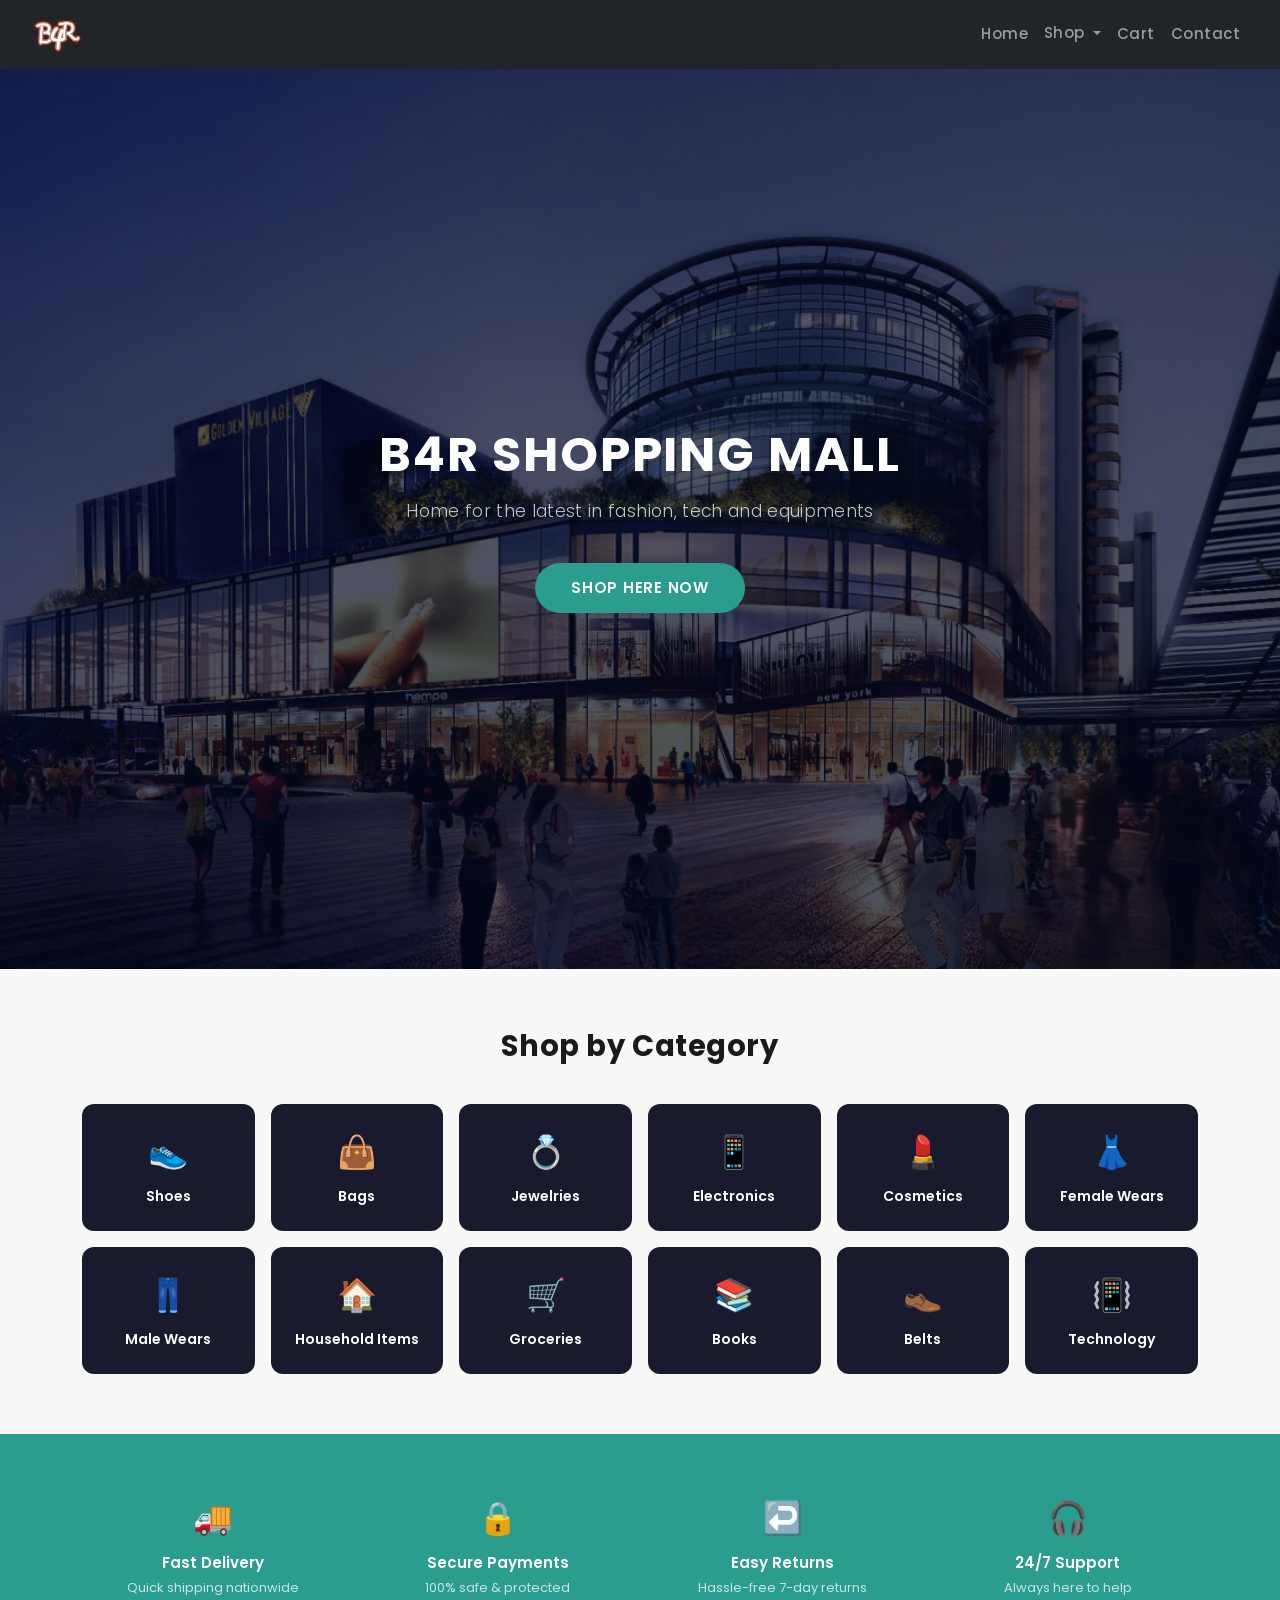
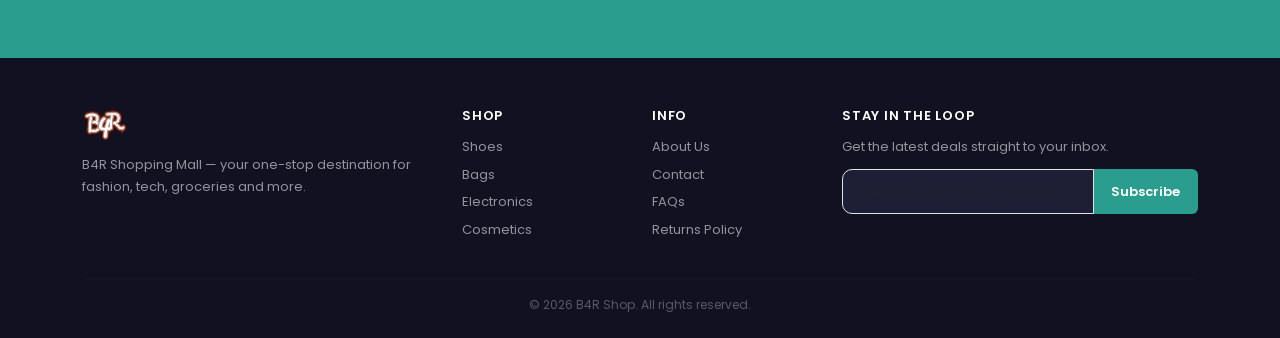
<file: index.html>
<!doctype html>
<html lang="en">
  <head>
    <meta charset="UTF-8" />
    <meta name="viewport" content="width=device-width, initial-scale=1.0" />

    <!-- Google Fonts: preconnect first, then import -->
    <link rel="preconnect" href="https://fonts.googleapis.com" />
    <link rel="preconnect" href="https://fonts.gstatic.com" crossorigin />
    <link
      href="https://fonts.googleapis.com/css2?family=Poppins:ital,wght@0,100;0,200;0,300;0,400;0,500;0,600;0,700;0,800;0,900;1,100;1,200;1,300;1,400;1,500;1,600;1,700;1,800;1,900&display=swap"
      rel="stylesheet"
    />

    <!-- Bootstrap CSS (once only) -->
    <link
      href="https://cdn.jsdelivr.net/npm/bootstrap@5.3.5/dist/css/bootstrap.min.css"
      rel="stylesheet"
      integrity="sha384-SgOJa3DmI69IUzQ2PVdRZhwQ+dy64/BUtbMJw1MZ8t5HZApcHrRKUc4W0kG879m7"
      crossorigin="anonymous"
    />
    <link rel="icon" type="image/png" href="Images/B4R Final.png" />

    <link rel="stylesheet" href="src/styles.css" />

    <title>B4R Shop — Home for Fashion, Tech & More</title>
  </head>
  <body>
    <nav class="navbar navbar-expand-lg navbar-dark bg-dark">
      <div class="container-fluid">
        <!-- Fixed typo: was href="inex.html" -->
        <a class="navbar-brand" href="index.html">
          <img src="Images/B4R Final.png" alt="B4R Shop Logo" width="50" />
        </a>

        <button
          class="navbar-toggler"
          type="button"
          data-bs-toggle="collapse"
          data-bs-target="#navbarNav"
          aria-controls="navbarNav"
          aria-expanded="false"
          aria-label="Toggle navigation"
        >
          <span class="navbar-toggler-icon"></span>
        </button>

        <div class="collapse navbar-collapse" id="navbarNav">
          <ul class="navbar-nav ms-auto">
            <li class="nav-item">
              <a class="nav-link" href="index.html">Home</a>
            </li>

            <li class="nav-item dropdown shoppp">
              <a
                class="nav-link dropdown-toggle shop-dropdown"
                href="#"
                id="navbarDropdown"
                role="button"
                data-bs-toggle="dropdown"
                aria-expanded="false"
              >
                Shop
              </a>
              <ul class="dropdown-menu" aria-labelledby="navbarDropdown">
                <li><a class="dropdown-item" href="shoes.html">Shoes</a></li>
                <li><a class="dropdown-item" href="bag.html">Bags</a></li>
                <li>
                  <a class="dropdown-item" href="jewelry.html">Jewelries</a>
                </li>
                <li><a class="dropdown-item" href="belt.html">Belts</a></li>
                <li>
                  <a class="dropdown-item" href="femalewear.html"
                    >Female wears</a
                  >
                </li>
                <li>
                  <a class="dropdown-item" href="malewear.html">Male wears</a>
                </li>
                <li><a class="dropdown-item" href="book.html">Books</a></li>
                <li>
                  <a class="dropdown-item" href="householditems.html"
                    >Household items</a
                  >
                </li>
                <li><a class="dropdown-item" href="#">Groceries</a></li>
                <li><a class="dropdown-item" href="#">Electronics</a></li>
                <li><a class="dropdown-item" href="#">Cosmetics</a></li>
                <li><a class="dropdown-item" href="#">Technologies</a></li>
              </ul>
            </li>

            <li class="nav-item">
              <a class="nav-link" href="cart.html">Cart</a>
            </li>

            <li class="nav-item">
              <a class="nav-link" href="#">Contact</a>
            </li>
          </ul>
        </div>
      </div>
    </nav>

    <div class="hero">
      <div class="text-box">
        <h1>B4R SHOPPING MALL</h1>
        <p class="homepage-p">
          Home for the latest in fashion, tech and equipments
        </p>
        <!-- Fixed: was <button><a> which is invalid HTML -->
        <a href="shoes.html" class="homepage-button">Shop Here Now</a>
      </div>
    </div>

    <section class="categories-section">
      <div class="container">
        <h2 class="categories-title">Shop by Category</h2>
        <div class="row g-3">
          <div class="col-6 col-md-4 col-lg-2">
            <a href="shoes.html" class="category-card">
              <div class="category-card-inner">
                <div class="category-icon">👟</div>
                <p class="category-name">Shoes</p>
              </div>
            </a>
          </div>

          <div class="col-6 col-md-4 col-lg-2">
            <a href="bags.html" class="category-card">
              <div class="category-card-inner">
                <div class="category-icon">👜</div>
                <p class="category-name">Bags</p>
              </div>
            </a>
          </div>

          <div class="col-6 col-md-4 col-lg-2">
            <a href="#" class="category-card">
              <div class="category-card-inner">
                <div class="category-icon">💍</div>
                <p class="category-name">Jewelries</p>
              </div>
            </a>
          </div>

          <div class="col-6 col-md-4 col-lg-2">
            <a href="#" class="category-card">
              <div class="category-card-inner">
                <div class="category-icon">📱</div>
                <p class="category-name">Electronics</p>
              </div>
            </a>
          </div>

          <div class="col-6 col-md-4 col-lg-2">
            <a href="#" class="category-card">
              <div class="category-card-inner">
                <div class="category-icon">💄</div>
                <p class="category-name">Cosmetics</p>
              </div>
            </a>
          </div>

          <div class="col-6 col-md-4 col-lg-2">
            <a href="#" class="category-card">
              <div class="category-card-inner">
                <div class="category-icon">👗</div>
                <p class="category-name">Female Wears</p>
              </div>
            </a>
          </div>

          <div class="col-6 col-md-4 col-lg-2">
            <a href="#" class="category-card">
              <div class="category-card-inner">
                <div class="category-icon">👖</div>
                <p class="category-name">Male Wears</p>
              </div>
            </a>
          </div>

          <div class="col-6 col-md-4 col-lg-2">
            <a href="#" class="category-card">
              <div class="category-card-inner">
                <div class="category-icon">🏠</div>
                <p class="category-name">Household Items</p>
              </div>
            </a>
          </div>

          <div class="col-6 col-md-4 col-lg-2">
            <a href="#" class="category-card">
              <div class="category-card-inner">
                <div class="category-icon">🛒</div>
                <p class="category-name">Groceries</p>
              </div>
            </a>
          </div>

          <div class="col-6 col-md-4 col-lg-2">
            <a href="#" class="category-card">
              <div class="category-card-inner">
                <div class="category-icon">📚</div>
                <p class="category-name">Books</p>
              </div>
            </a>
          </div>

          <div class="col-6 col-md-4 col-lg-2">
            <a href="#" class="category-card">
              <div class="category-card-inner">
                <div class="category-icon">👞</div>
                <p class="category-name">Belts</p>
              </div>
            </a>
          </div>

          <div class="col-6 col-md-4 col-lg-2">
            <a href="#" class="category-card">
              <div class="category-card-inner">
                <div class="category-icon">📳</div>
                <p class="category-name">Technology</p>
              </div>
            </a>
          </div>
        </div>
      </div>
    </section>

    <!-- FEATURES BAR -->
    <section class="features-section">
      <div class="container">
        <div class="row g-4">
          <div class="col-6 col-md-3">
            <div class="feature-item">
              <div class="feature-icon">🚚</div>
              <h6 class="feature-title">Fast Delivery</h6>
              <p class="feature-text">Quick shipping nationwide</p>
            </div>
          </div>
          <div class="col-6 col-md-3">
            <div class="feature-item">
              <div class="feature-icon">🔒</div>
              <h6 class="feature-title">Secure Payments</h6>
              <p class="feature-text">100% safe & protected</p>
            </div>
          </div>

          <div class="col-6 col-md-3">
            <div class="feature-item">
              <div class="feature-icon">↩️</div>
              <h6 class="feature-title">Easy Returns</h6>
              <p class="feature-text">Hassle-free 7-day returns</p>
            </div>
          </div>

          <div class="col-6 col-md-3">
            <div class="feature-item">
              <div class="feature-icon">🎧</div>
              <h6 class="feature-title">24/7 Support</h6>
              <p class="feature-text">Always here to help</p>
            </div>
          </div>
        </div>
      </div>
    </section>

    <!-- Footer -->
    <footer class="footer">
      <div class="container">
        <div class="row g-4">
          <div class="col-12 col-md-4">
            <img
              src="Images/B4R Final.png"
              alt="B4R Shop"
              width="45"
              class="footer-logo"
            />
            <p class="footer-about">
              B4R Shopping Mall — your one-stop destination for fashion, tech,
              groceries and more.
            </p>
          </div>

          <div class="col-6 col-md-2">
            <h6 class="footer-heading">Shop</h6>
            <a href="shoes.html" class="footer-link">Shoes</a>
            <a href="bags.html" class="footer-link">Bags</a>
            <a href="#" class="footer-link">Electronics</a>
            <a href="#" class="footer-link">Cosmetics</a>
          </div>

          <div class="col-6 col-md-2">
            <h6 class="footer-heading">Info</h6>
            <a href="#" class="footer-link">About Us</a>
            <a href="#" class="footer-link">Contact</a>
            <a href="#" class="footer-link">FAQs</a>
            <a href="#" class="footer-link">Returns Policy</a>
          </div>

          <div class="col-12 col-md-4">
            <h6 class="footer-heading">Stay in the loop</h6>
            <p class="footer-newsletter-text">
              Get the latest deals straight to your inbox.
            </p>
            <div class="input-group">
              <input
                type="email"
                class="form-control footer-input"
                placeholder="oyebankeolayode@gmail.com"
              />
              <button class="footer-subscribe-btn">Subscribe</button>
            </div>
          </div>
        </div>

        <hr class="footer-divider" />
        <p class="footer-bottom">© 2026 B4R Shop. All rights reserved.</p>
      </div>
    </footer>

    <!-- Bootstrap JS -->
    <script
      src="https://cdn.jsdelivr.net/npm/bootstrap@5.3.5/dist/js/bootstrap.bundle.min.js"
      integrity="sha384-k6d4wzSIapyDyv1kpU366/PK5hCdSbCRGRCMv+eplOQJWyd1fbcAu9OCUj5zNLiq"
      crossorigin="anonymous"
    ></script>

    <script src="src/index.js"></script>
  </body>
</html>
</file>
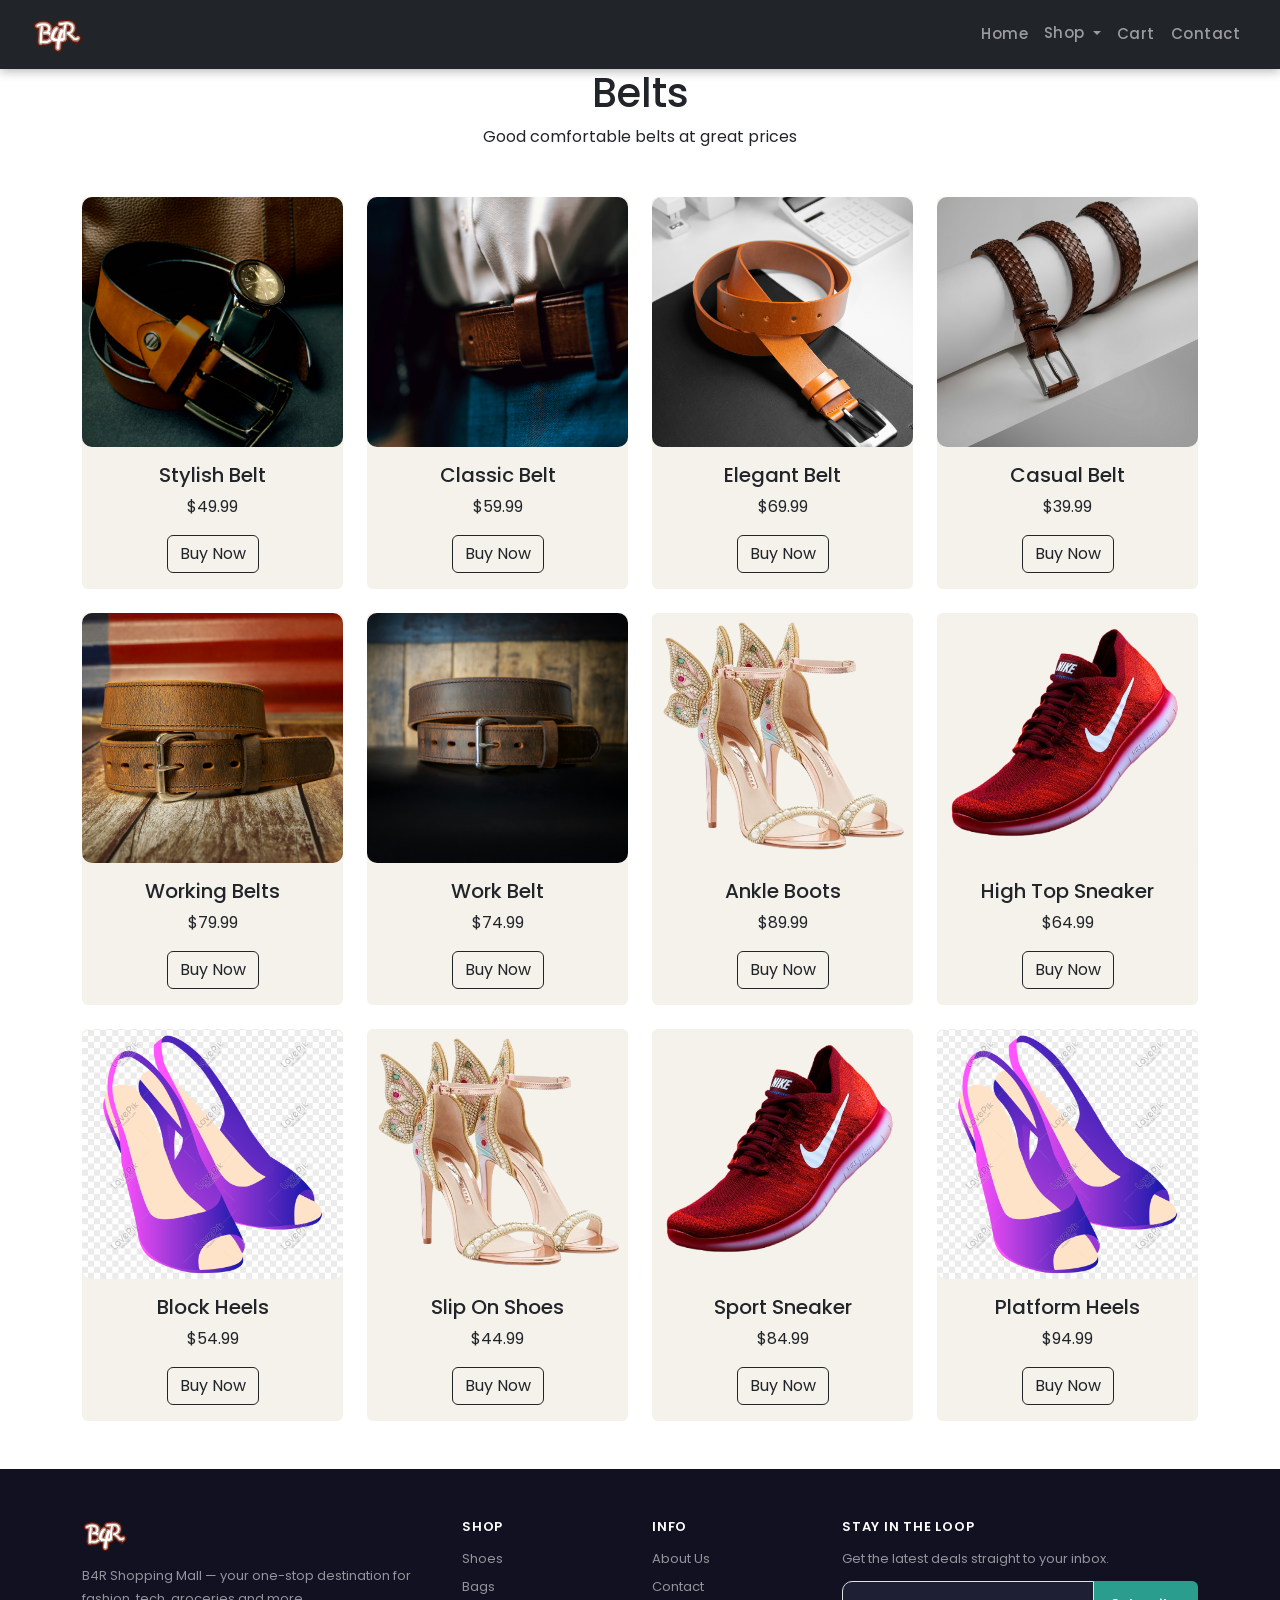
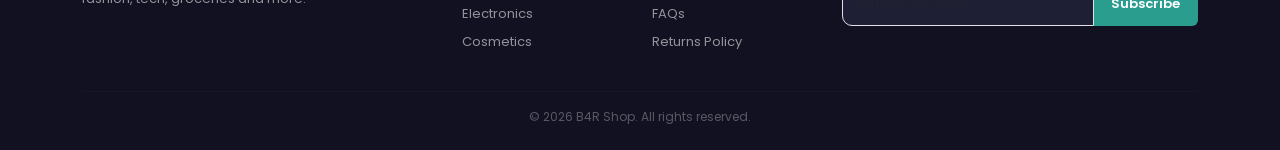
<file: belt.html>
<!doctype html>
<html lang="en">
  <head>
    <meta charset="UTF-8" />
    <meta name="viewport" content="width=device-width, initial-scale=1.0" />

    <!-- Google Fonts: preconnect first -->
    <link rel="preconnect" href="https://fonts.googleapis.com" />
    <link rel="preconnect" href="https://fonts.gstatic.com" crossorigin />
    <link
      href="https://fonts.googleapis.com/css2?family=Poppins:ital,wght@0,100;0,200;0,300;0,400;0,500;0,600;0,700;0,800;0,900&display=swap"
      rel="stylesheet"
    />

    <!-- Bootstrap CSS -->
    <link
      href="https://cdn.jsdelivr.net/npm/bootstrap@5.3.5/dist/css/bootstrap.min.css"
      rel="stylesheet"
      integrity="sha384-SgOJa3DmI69IUzQ2PVdRZhwQ+dy64/BUtbMJw1MZ8t5HZApcHrRKUc4W0kG879m7"
      crossorigin="anonymous"
    />

    <link rel="stylesheet" href="src/styles.css" />
    <link rel="icon" type="image/png" href="Images/B4R Final.png" />

    <title>Belts — B4R Shop</title>
  </head>
  <body>
    <!-- Navbar -->
    <nav class="navbar navbar-expand-lg navbar-dark bg-dark">
      <div class="container-fluid">
        <a class="navbar-brand" href="index.html">
          <img src="Images/B4R Final.png" alt="B4R Shop Logo" width="50" />
        </a>

        <button
          class="navbar-toggler"
          type="button"
          data-bs-toggle="collapse"
          data-bs-target="#navbarNav"
          aria-controls="navbarNav"
          aria-expanded="false"
          aria-label="Toggle navigation"
        >
          <span class="navbar-toggler-icon"></span>
        </button>

        <div class="collapse navbar-collapse" id="navbarNav">
          <ul class="navbar-nav ms-auto">
            <li class="nav-item">
              <a class="nav-link" href="index.html">Home</a>
            </li>

            <li class="nav-item dropdown shoppp">
              <a
                class="nav-link dropdown-toggle shop-dropdown"
                href="#"
                id="navbarDropdown"
                role="button"
                data-bs-toggle="dropdown"
                aria-expanded="false"
              >
                Shop
              </a>
              <ul class="dropdown-menu" aria-labelledby="navbarDropdown">
                <li><a class="dropdown-item" href="shoes.html">Shoes</a></li>
                <li><a class="dropdown-item" href="bags.html">Bags</a></li>
                <li>
                  <a class="dropdown-item" href="jewelry.html">Jewelries</a>
                </li>
                <li><a class="dropdown-item" href="belt.html">Belts</a></li>
                <li><a class="dropdown-item" href="#">Female wears</a></li>
                <li><a class="dropdown-item" href="#">Male wears</a></li>
                <li><a class="dropdown-item" href="#">Books</a></li>
                <li><a class="dropdown-item" href="#">Household items</a></li>
                <li><a class="dropdown-item" href="#">Groceries</a></li>
                <li><a class="dropdown-item" href="#">Electronics</a></li>
                <li><a class="dropdown-item" href="#">Cosmetics</a></li>
                <li><a class="dropdown-item" href="#">Foodstuffs</a></li>
              </ul>
            </li>

            <li class="nav-item">
              <a class="nav-link" href="cart.html">Cart</a>
            </li>

            <li class="nav-item">
              <a class="nav-link" href="#">Contact</a>
            </li>
          </ul>
        </div>
      </div>
    </nav>

    <!-- Page Header -->
    <div class="shoes-header text-center">
      <h1>Belts</h1>
      <p>Good comfortable belts at great prices</p>
    </div>

    <!-- Product Grid -->
    <div class="container mt-5 mb-5">
      <div class="row g-4">
        <div class="col-md-3 col-sm-6">
          <div class="card border-0 h-100 shoe-title shoeforlady">
            <img
              src="Images/Belts/Belt1.jpg"
              class="card-img-top"
              alt="Sylish Belt"
            />
            <div class="card-body text-center">
              <h5 class="card-title">Stylish Belt</h5>
              <p class="card-text">$49.99</p>
              <a
                href="#"
                class="btn btn-outline-dark add-to-cart"
                data-name="Stylish Belt"
                data-price="$49.99"
                data-image="Images/Belts/Belt1.jpg"
                >Buy Now</a
              >
            </div>
          </div>
        </div>

        <div class="col-md-3 col-sm-6">
          <div class="card border-0 h-100 shoe-title shoeforlady">
            <img
              src="Images/Belts/Belt2.jpg"
              class="card-img-top"
              alt="Classic Belts"
            />
            <div class="card-body text-center">
              <h5 class="card-title">Classic Belt</h5>
              <p class="card-text">$59.99</p>
              <a
                href="#"
                class="btn btn-outline-dark add-to-cart"
                data-name="Classic Belt"
                data-price="$59.99"
                data-image="Images/Belts/Belt2.jpg"
                >Buy Now</a
              >
            </div>
          </div>
        </div>

        <div class="col-md-3 col-sm-6">
          <div class="card border-0 h-100 shoe-title shoeforlady">
            <img
              src="Images/Belts/Belt3.jpg"
              class="card-img-top"
              alt="Elegant Heels"
            />
            <div class="card-body text-center">
              <h5 class="card-title">Elegant Belt</h5>
              <p class="card-text">$69.99</p>
              <a
                href="#"
                class="btn btn-outline-dark add-to-cart"
                data-name="Elegant Belt"
                data-price="$69.99"
                data-image="Images/Belts/Belt3.jpg"
                >Buy Now</a
              >
            </div>
          </div>
        </div>

        <div class="col-md-3 col-sm-6">
          <div class="card border-0 h-100 shoe-title shoeforlady">
            <img
              src="Images/Belts/Belt4.jpg"
              class="card-img-top"
              alt="Casual Flats"
            />
            <div class="card-body text-center">
              <h5 class="card-title">Casual Belt</h5>
              <p class="card-text">$39.99</p>
              <a
                href="#"
                class="btn btn-outline-dark add-to-cart"
                data-name="Casual Belt"
                data-price="$39.99"
                data-image="Images/Belts/Belt4.jpg"
                >Buy Now</a
              >
            </div>
          </div>
        </div>

        <div class="col-md-3 col-sm-6">
          <div class="card border-0 h-100 shoe-title shoeforlady">
            <img
              src="Images/Belts/belt5.jpg"
              class="card-img-top"
              alt="Fine Belt"
            />
            <div class="card-body text-center">
              <h5 class="card-title">Working Belts</h5>
              <p class="card-text">$79.99</p>
              <a
                href="#"
                class="btn btn-outline-dark add-to-cart"
                data-name="Working Belts"
                data-price="$79.99"
                data-image="Images/Belts/Belt5.jpg"
                >Buy Now</a
              >
            </div>
          </div>
        </div>

        <div class="col-md-3 col-sm-6">
          <div class="card border-0 h-100 shoe-title shoeforlady">
            <img
              src="Images/Belts/Belt6.jpg"
              class="card-img-top"
              alt="Strappy Heels"
            />
            <div class="card-body text-center">
              <h5 class="card-title">Work Belt</h5>
              <p class="card-text">$74.99</p>
              <a
                href="#"
                class="btn btn-outline-dark add-to-cart"
                data-name="Work Belt"
                data-price="$74.99"
                data-image="Images/Belts/Belt6.jpg"
                >Buy Now</a
              >
            </div>
          </div>
        </div>

        <div class="col-md-3 col-sm-6">
          <div class="card border-0 h-100 shoe-title shoeforlady">
            <img
              src="Images/ladyshoe1.png"
              class="card-img-top"
              alt="Ankle Boots"
            />
            <div class="card-body text-center">
              <h5 class="card-title">Ankle Boots</h5>
              <p class="card-text">$89.99</p>
              <a
                href="#"
                class="btn btn-outline-dark add-to-cart"
                data-name="Ankle Boots"
                data-price="$89.99"
                data-image="Images/ladyshoe1.png"
                >Buy Now</a
              >
            </div>
          </div>
        </div>

        <div class="col-md-3 col-sm-6">
          <div class="card border-0 h-100 shoe-title shoeforlady">
            <img
              src="Images/sneaker.png"
              class="card-img-top"
              alt="High Top Sneaker"
            />
            <div class="card-body text-center">
              <h5 class="card-title">High Top Sneaker</h5>
              <p class="card-text">$64.99</p>
              <a
                href="#"
                class="btn btn-outline-dark add-to-cart"
                data-name="High Top Sneaker"
                data-price="$64.99"
                data-image="Images/Belts/"
                >Buy Now</a
              >
            </div>
          </div>
        </div>

        <div class="col-md-3 col-sm-6">
          <div class="card border-0 h-100 shoe-title shoeforlady">
            <img
              src="Images/heelsss.png"
              class="card-img-top"
              alt="Block Heels"
            />
            <div class="card-body text-center">
              <h5 class="card-title">Block Heels</h5>
              <p class="card-text">$54.99</p>
              <a
                href="#"
                class="btn btn-outline-dark add-to-cart"
                data-name="Block Heels"
                data-price="$54.99"
                data-image="Images/heelsss.png"
                >Buy Now</a
              >
            </div>
          </div>
        </div>

        <div class="col-md-3 col-sm-6">
          <div class="card border-0 h-100 shoe-title shoeforlady">
            <img
              src="Images/ladyshoe1.png"
              class="card-img-top"
              alt="Slip On Shoes"
            />
            <div class="card-body text-center">
              <h5 class="card-title">Slip On Shoes</h5>
              <p class="card-text">$44.99</p>
              <a
                href="#"
                class="btn btn-outline-dark add-to-cart"
                data-name="Slip On Shoes"
                data-price="$44.99"
                data-image="Images/ladyshoe1.png"
                >Buy Now</a
              >
            </div>
          </div>
        </div>

        <div class="col-md-3 col-sm-6">
          <div class="card border-0 h-100 shoe-title shoeforlady">
            <img
              src="Images/sneaker.png"
              class="card-img-top"
              alt="Sport Sneaker"
            />
            <div class="card-body text-center">
              <h5 class="card-title">Sport Sneaker</h5>
              <p class="card-text">$84.99</p>
              <a
                href="#"
                class="btn btn-outline-dark add-to-cart"
                data-name="Sport Sneaker"
                data-price="$84.99"
                data-image="Images/sneaker.png"
                >Buy Now</a
              >
            </div>
          </div>
        </div>

        <div class="col-md-3 col-sm-6">
          <div class="card border-0 h-100 shoe-title shoeforlady">
            <img
              src="Images/heelsss.png"
              class="card-img-top"
              alt="Platform Heels"
            />
            <div class="card-body text-center">
              <h5 class="card-title">Platform Heels</h5>
              <p class="card-text">$94.99</p>
              <a
                href="#"
                class="btn btn-outline-dark add-to-cart"
                data-name="Platform Heels"
                data-price="$94.99"
                data-image="Images/heelsss.png"
                >Buy Now</a
              >
            </div>
          </div>
        </div>
      </div>
    </div>

    <!-- Footer -->
    <footer class="footer">
      <div class="container">
        <div class="row g-4">
          <div class="col-12 col-md-4">
            <img
              src="Images/B4R Final.png"
              alt="B4R Shop"
              width="45"
              class="footer-logo"
            />
            <p class="footer-about">
              B4R Shopping Mall — your one-stop destination for fashion, tech,
              groceries and more.
            </p>
          </div>

          <div class="col-6 col-md-2">
            <h6 class="footer-heading">Shop</h6>
            <a href="shoes.html" class="footer-link">Shoes</a>
            <a href="bags.html" class="footer-link">Bags</a>
            <a href="#" class="footer-link">Electronics</a>
            <a href="#" class="footer-link">Cosmetics</a>
          </div>

          <div class="col-6 col-md-2">
            <h6 class="footer-heading">Info</h6>
            <a href="#" class="footer-link">About Us</a>
            <a href="#" class="footer-link">Contact</a>
            <a href="#" class="footer-link">FAQs</a>
            <a href="#" class="footer-link">Returns Policy</a>
          </div>

          <div class="col-12 col-md-4">
            <h6 class="footer-heading">Stay in the loop</h6>
            <p class="footer-newsletter-text">
              Get the latest deals straight to your inbox.
            </p>
            <div class="input-group">
              <input
                type="email"
                class="form-control footer-input"
                placeholder="your@email.com"
              />
              <button class="footer-subscribe-btn">Subscribe</button>
            </div>
          </div>
        </div>
        <hr class="footer-divider" />
        <p class="footer-bottom">© 2026 B4R Shop. All rights reserved.</p>
      </div>
    </footer>

    <!-- Bootstrap JS -->
    <script
      src="https://cdn.jsdelivr.net/npm/bootstrap@5.3.5/dist/js/bootstrap.bundle.min.js"
      integrity="sha384-k6d4wzSIapyDyv1kpU366/PK5hCdSbCRGRCMv+eplOQJWyd1fbcAu9OCUj5zNLiq"
      crossorigin="anonymous"
    ></script>
    <script src="src/index.js"></script>
  </body>
</html>
</file>
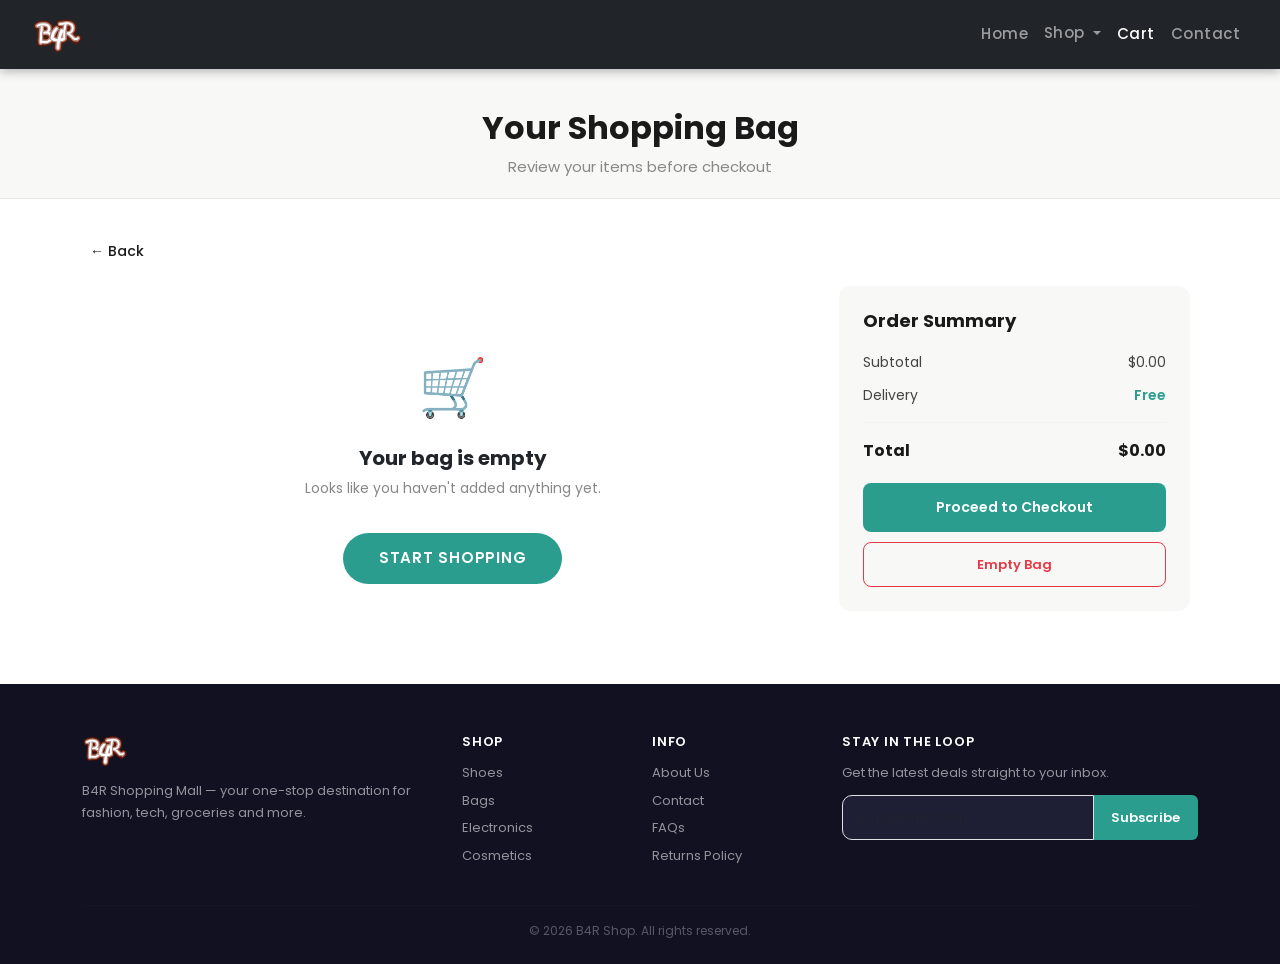
<file: cart.html>
<!doctype html>
<html lang="en">
  <head>
    <meta charset="UTF-8" />
    <meta name="viewport" content="width=device-width, initial-scale=1.0" />

    <!-- Google Fonts: preconnect first -->
    <link rel="preconnect" href="https://fonts.googleapis.com" />
    <link rel="preconnect" href="https://fonts.gstatic.com" crossorigin />
    <link
      href="https://fonts.googleapis.com/css2?family=Poppins:ital,wght@0,100;0,200;0,300;0,400;0,500;0,600;0,700;0,800;0,900&display=swap"
      rel="stylesheet"
    />

    <!-- Bootstrap CSS -->
    <link
      href="https://cdn.jsdelivr.net/npm/bootstrap@5.3.5/dist/css/bootstrap.min.css"
      rel="stylesheet"
      integrity="sha384-SgOJa3DmI69IUzQ2PVdRZhwQ+dy64/BUtbMJw1MZ8t5HZApcHrRKUc4W0kG879m7"
      crossorigin="anonymous"
    />

    <link rel="stylesheet" href="src/styles.css" />
    <link rel="icon" type="image/png" href="Images/B4R Final.png" />

    <title>Cart — B4R Shop</title>
  </head>
  <body>
    <!-- Navbar -->
    <nav class="navbar navbar-expand-lg navbar-dark bg-dark">
      <div class="container-fluid">
        <a class="navbar-brand" href="index.html">
          <img src="Images/B4R Final.png" alt="B4R Shop Logo" width="50" />
        </a>

        <button
          class="navbar-toggler"
          type="button"
          data-bs-toggle="collapse"
          data-bs-target="#navbarNav"
          aria-controls="navbarNav"
          aria-expanded="false"
          aria-label="Toggle navigation"
        >
          <span class="navbar-toggler-icon"></span>
        </button>

        <div class="collapse navbar-collapse" id="navbarNav">
          <ul class="navbar-nav ms-auto">
            <li class="nav-item">
              <a class="nav-link" href="index.html">Home</a>
            </li>

            <li class="nav-item dropdown shoppp">
              <a
                class="nav-link dropdown-toggle shop-dropdown"
                href="#"
                id="navbarDropdown"
                role="button"
                data-bs-toggle="dropdown"
                aria-expanded="false"
              >
                Shop
              </a>
              <ul class="dropdown-menu" aria-labelledby="navbarDropdown">
                <li><a class="dropdown-item" href="shoes.html">Shoes</a></li>
                <li><a class="dropdown-item" href="bags.html">Bags</a></li>
                <li><a class="dropdown-item" href="#">Jewelries</a></li>
                <li><a class="dropdown-item" href="#">Belts</a></li>
                <li><a class="dropdown-item" href="#">Female wears</a></li>
                <li><a class="dropdown-item" href="#">Male wears</a></li>
                <li><a class="dropdown-item" href="#">Books</a></li>
                <li><a class="dropdown-item" href="#">Household items</a></li>
                <li><a class="dropdown-item" href="#">Groceries</a></li>
                <li><a class="dropdown-item" href="#">Electronics</a></li>
                <li><a class="dropdown-item" href="#">Cosmetics</a></li>
                <li><a class="dropdown-item" href="#">Foodstuffs</a></li>
              </ul>
            </li>

            <li class="nav-item">
              <a class="nav-link active" href="cart.html">Cart</a>
            </li>

            <li class="nav-item">
              <a class="nav-link" href="#">Contact</a>
            </li>
          </ul>
        </div>
      </div>
    </nav>

    <!-- Page Header -->
    <div class="page-header text-center">
      <h1>Your Shopping Bag</h1>
      <p>Review your items before checkout</p>
    </div>

    <!-- Cart Content -->
    <div class="container cart-container">
      <a href="javascript:history.back()" class="back-btn">← Back</a>
      <div class="row g-4">
        <!-- Cart Items -->
        <div class="col-12 col-lg-8">
          <div id="cart-items-list">
            <!-- JS will populate this -->
          </div>

          <!-- Empty state shown when cart is empty -->
          <div class="cart-empty" id="cart-empty-state">
            <div class="cart-empty-icon">🛒</div>
            <h4>Your bag is empty</h4>
            <p>Looks like you haven't added anything yet.</p>
            <a href="index.html" class="homepage-button">Start Shopping</a>
          </div>
        </div>

        <!-- Order Summary -->
        <div class="col-12 col-lg-4">
          <div class="cart-summary">
            <h5 class="cart-summary-title">Order Summary</h5>

            <div class="cart-summary-row">
              <span>Subtotal</span>
              <span id="cart-total-price">$0.00</span>
            </div>

            <div class="cart-summary-row">
              <span>Delivery</span>
              <span class="cart-delivery">Free</span>
            </div>

            <hr class="cart-summary-divider" />

            <div class="cart-summary-row cart-summary-total">
              <span>Total</span>
              <span id="cart-grand-total">$0.00</span>
            </div>

            <a href="checkout.html" class="cart-checkout-btn"
              >Proceed to Checkout</a
            >

            <button class="cart-empty-btn" onclick="emptyMyBag()">
              Empty Bag
            </button>
          </div>
        </div>
      </div>
    </div>

    <!-- Footer -->
    <footer class="footer">
      <div class="container">
        <div class="row g-4">
          <div class="col-12 col-md-4">
            <img
              src="Images/B4R Final.png"
              alt="B4R Shop"
              width="45"
              class="footer-logo"
            />
            <p class="footer-about">
              B4R Shopping Mall — your one-stop destination for fashion, tech,
              groceries and more.
            </p>
          </div>

          <div class="col-6 col-md-2">
            <h6 class="footer-heading">Shop</h6>
            <a href="shoes.html" class="footer-link">Shoes</a>
            <a href="bags.html" class="footer-link">Bags</a>
            <a href="#" class="footer-link">Electronics</a>
            <a href="#" class="footer-link">Cosmetics</a>
          </div>

          <div class="col-6 col-md-2">
            <h6 class="footer-heading">Info</h6>
            <a href="#" class="footer-link">About Us</a>
            <a href="#" class="footer-link">Contact</a>
            <a href="#" class="footer-link">FAQs</a>
            <a href="#" class="footer-link">Returns Policy</a>
          </div>

          <div class="col-12 col-md-4">
            <h6 class="footer-heading">Stay in the loop</h6>
            <p class="footer-newsletter-text">
              Get the latest deals straight to your inbox.
            </p>
            <div class="input-group">
              <input
                type="email"
                class="form-control footer-input"
                placeholder="your@email.com"
              />
              <button class="footer-subscribe-btn">Subscribe</button>
            </div>
          </div>
        </div>
        <hr class="footer-divider" />
        <p class="footer-bottom">© 2026 B4R Shop. All rights reserved.</p>
      </div>
    </footer>

    <!-- Bootstrap JS -->
    <script
      src="https://cdn.jsdelivr.net/npm/bootstrap@5.3.5/dist/js/bootstrap.bundle.min.js"
      integrity="sha384-k6d4wzSIapyDyv1kpU366/PK5hCdSbCRGRCMv+eplOQJWyd1fbcAu9OCUj5zNLiq"
      crossorigin="anonymous"
    ></script>
    <script src="src/cart.js"></script>
  </body>
</html>
</file>
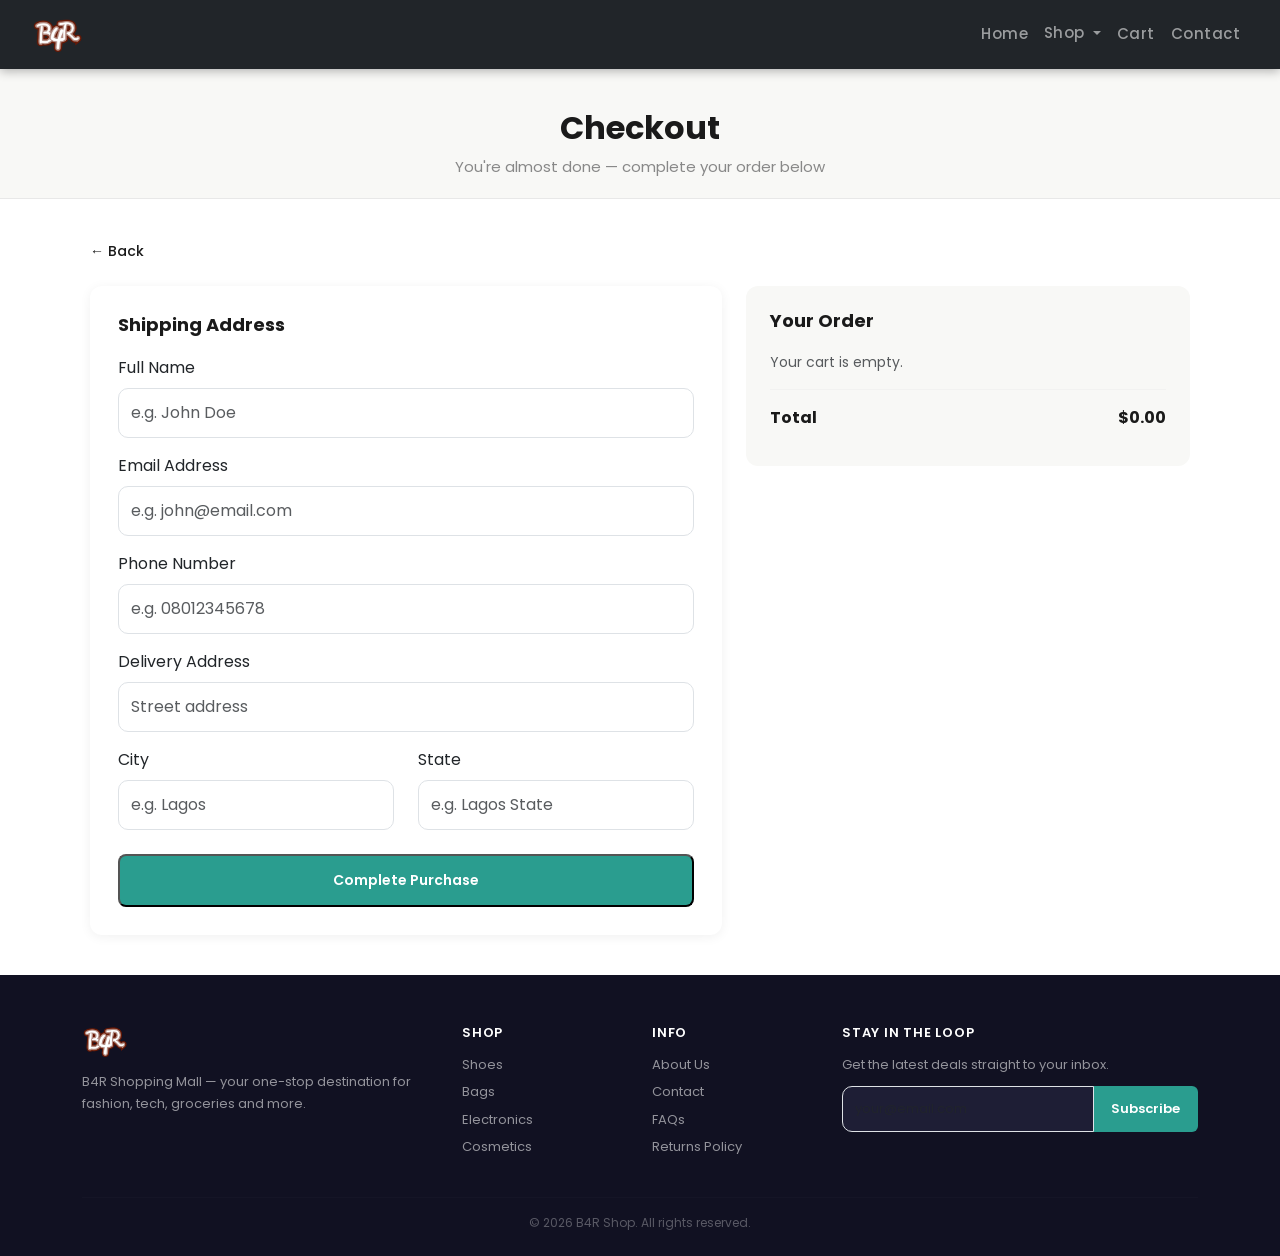
<file: checkout.html>
<!doctype html>
<html lang="en">
  <head>
    <meta charset="UTF-8" />
    <meta name="viewport" content="width=device-width, initial-scale=1.0" />

    <!-- Google Fonts: preconnect first -->
    <link rel="preconnect" href="https://fonts.googleapis.com" />
    <link rel="preconnect" href="https://fonts.gstatic.com" crossorigin />
    <link
      href="https://fonts.googleapis.com/css2?family=Poppins:ital,wght@0,100;0,200;0,300;0,400;0,500;0,600;0,700;0,800;0,900&display=swap"
      rel="stylesheet"
    />

    <!-- Bootstrap CSS -->
    <link
      href="https://cdn.jsdelivr.net/npm/bootstrap@5.3.5/dist/css/bootstrap.min.css"
      rel="stylesheet"
      integrity="sha384-SgOJa3DmI69IUzQ2PVdRZhwQ+dy64/BUtbMJw1MZ8t5HZApcHrRKUc4W0kG879m7"
      crossorigin="anonymous"
    />

    <link rel="stylesheet" href="src/styles.css" />
    <link rel="icon" type="image/png" href="Images/B4R Final.png" />

    <title>Checkout — B4R Shop</title>
  </head>
  <body>
    <!-- Navbar -->
    <nav class="navbar navbar-expand-lg navbar-dark bg-dark">
      <div class="container-fluid">
        <a class="navbar-brand" href="index.html">
          <img src="Images/B4R Final.png" alt="B4R Shop Logo" width="50" />
        </a>

        <button
          class="navbar-toggler"
          type="button"
          data-bs-toggle="collapse"
          data-bs-target="#navbarNav"
          aria-controls="navbarNav"
          aria-expanded="false"
          aria-label="Toggle navigation"
        >
          <span class="navbar-toggler-icon"></span>
        </button>

        <div class="collapse navbar-collapse" id="navbarNav">
          <ul class="navbar-nav ms-auto">
            <li class="nav-item">
              <a class="nav-link" href="index.html">Home</a>
            </li>

            <li class="nav-item dropdown shoppp">
              <a
                class="nav-link dropdown-toggle shop-dropdown"
                href="#"
                id="navbarDropdown"
                role="button"
                data-bs-toggle="dropdown"
                aria-expanded="false"
              >
                Shop
              </a>
              <ul class="dropdown-menu" aria-labelledby="navbarDropdown">
                <li><a class="dropdown-item" href="shoes.html">Shoes</a></li>
                <li><a class="dropdown-item" href="bags.html">Bags</a></li>
                <li><a class="dropdown-item" href="#">Jewelries</a></li>
                <li><a class="dropdown-item" href="#">Belts</a></li>
                <li><a class="dropdown-item" href="#">Female wears</a></li>
                <li><a class="dropdown-item" href="#">Male wears</a></li>
                <li><a class="dropdown-item" href="#">Books</a></li>
                <li><a class="dropdown-item" href="#">Household items</a></li>
                <li><a class="dropdown-item" href="#">Groceries</a></li>
                <li><a class="dropdown-item" href="#">Electronics</a></li>
                <li><a class="dropdown-item" href="#">Cosmetics</a></li>
                <li><a class="dropdown-item" href="#">Foodstuffs</a></li>
              </ul>
            </li>

            <li class="nav-item">
              <a class="nav-link" href="cart.html">Cart</a>
            </li>

            <li class="nav-item">
              <a class="nav-link" href="#">Contact</a>
            </li>
          </ul>
        </div>
      </div>
    </nav>

    <!-- Page Header -->
    <div class="page-header text-center">
      <h1>Checkout</h1>
      <p>You're almost done — complete your order below</p>
    </div>

    <!-- Checkout Content -->
    <div class="container checkout-container">
      <a href="javascript:history.back()" class="back-btn">← Back</a>
      <div class="row g-4">
        <!-- Shipping Form -->
        <div class="col-12 col-lg-7">
          <div class="checkout-card">
            <h5 class="checkout-card-title">Shipping Address</h5>
            <form id="checkout-form">
              <div class="mb-3">
                <label class="form-label">Full Name</label>
                <input
                  type="text"
                  class="form-control"
                  placeholder="e.g. John Doe"
                  required
                />
              </div>

              <div class="mb-3">
                <label class="form-label">Email Address</label>
                <input
                  type="email"
                  class="form-control"
                  placeholder="e.g. john@email.com"
                  required
                />
              </div>

              <div class="mb-3">
                <label class="form-label">Phone Number</label>
                <input
                  type="tel"
                  class="form-control"
                  placeholder="e.g. 08012345678"
                  required
                />
              </div>

              <div class="mb-3">
                <label class="form-label">Delivery Address</label>
                <input
                  type="text"
                  class="form-control"
                  placeholder="Street address"
                  required
                />
              </div>

              <div class="row">
                <div class="col-6 mb-3">
                  <label class="form-label">City</label>
                  <input
                    type="text"
                    class="form-control"
                    placeholder="e.g. Lagos"
                    required
                  />
                </div>
                <div class="col-6 mb-3">
                  <label class="form-label">State</label>
                  <input
                    type="text"
                    class="form-control"
                    placeholder="e.g. Lagos State"
                    required
                  />
                </div>
              </div>

              <button type="submit" class="cart-checkout-btn mt-2">
                Complete Purchase
              </button>
            </form>
          </div>
        </div>

        <!-- Order Summary -->
        <div class="col-12 col-lg-5">
          <div class="cart-summary">
            <h5 class="cart-summary-title">Your Order</h5>
            <div id="checkout-items"></div>
            <hr class="cart-summary-divider" />
            <div class="cart-summary-row cart-summary-total">
              <span>Total</span>
              <span id="checkout-total">$0.00</span>
            </div>
          </div>
        </div>
      </div>
    </div>

    <!-- Footer -->
    <footer class="footer">
      <div class="container">
        <div class="row g-4">
          <div class="col-12 col-md-4">
            <img
              src="Images/B4R Final.png"
              alt="B4R Shop"
              width="45"
              class="footer-logo"
            />
            <p class="footer-about">
              B4R Shopping Mall — your one-stop destination for fashion, tech,
              groceries and more.
            </p>
          </div>

          <div class="col-6 col-md-2">
            <h6 class="footer-heading">Shop</h6>
            <a href="shoes.html" class="footer-link">Shoes</a>
            <a href="bags.html" class="footer-link">Bags</a>
            <a href="#" class="footer-link">Electronics</a>
            <a href="#" class="footer-link">Cosmetics</a>
          </div>

          <div class="col-6 col-md-2">
            <h6 class="footer-heading">Info</h6>
            <a href="#" class="footer-link">About Us</a>
            <a href="#" class="footer-link">Contact</a>
            <a href="#" class="footer-link">FAQs</a>
            <a href="#" class="footer-link">Returns Policy</a>
          </div>

          <div class="col-12 col-md-4">
            <h6 class="footer-heading">Stay in the loop</h6>
            <p class="footer-newsletter-text">
              Get the latest deals straight to your inbox.
            </p>
            <div class="input-group">
              <input
                type="email"
                class="form-control footer-input"
                placeholder="your@email.com"
              />
              <button class="footer-subscribe-btn">Subscribe</button>
            </div>
          </div>
        </div>
        <hr class="footer-divider" />
        <p class="footer-bottom">© 2026 B4R Shop. All rights reserved.</p>
      </div>
    </footer>

    <!-- Bootstrap JS -->
    <script
      src="https://cdn.jsdelivr.net/npm/bootstrap@5.3.5/dist/js/bootstrap.bundle.min.js"
      integrity="sha384-k6d4wzSIapyDyv1kpU366/PK5hCdSbCRGRCMv+eplOQJWyd1fbcAu9OCUj5zNLiq"
      crossorigin="anonymous"
    ></script>
    <script src="src/loadcheckout.js"></script>
  </body>
</html>
</file>
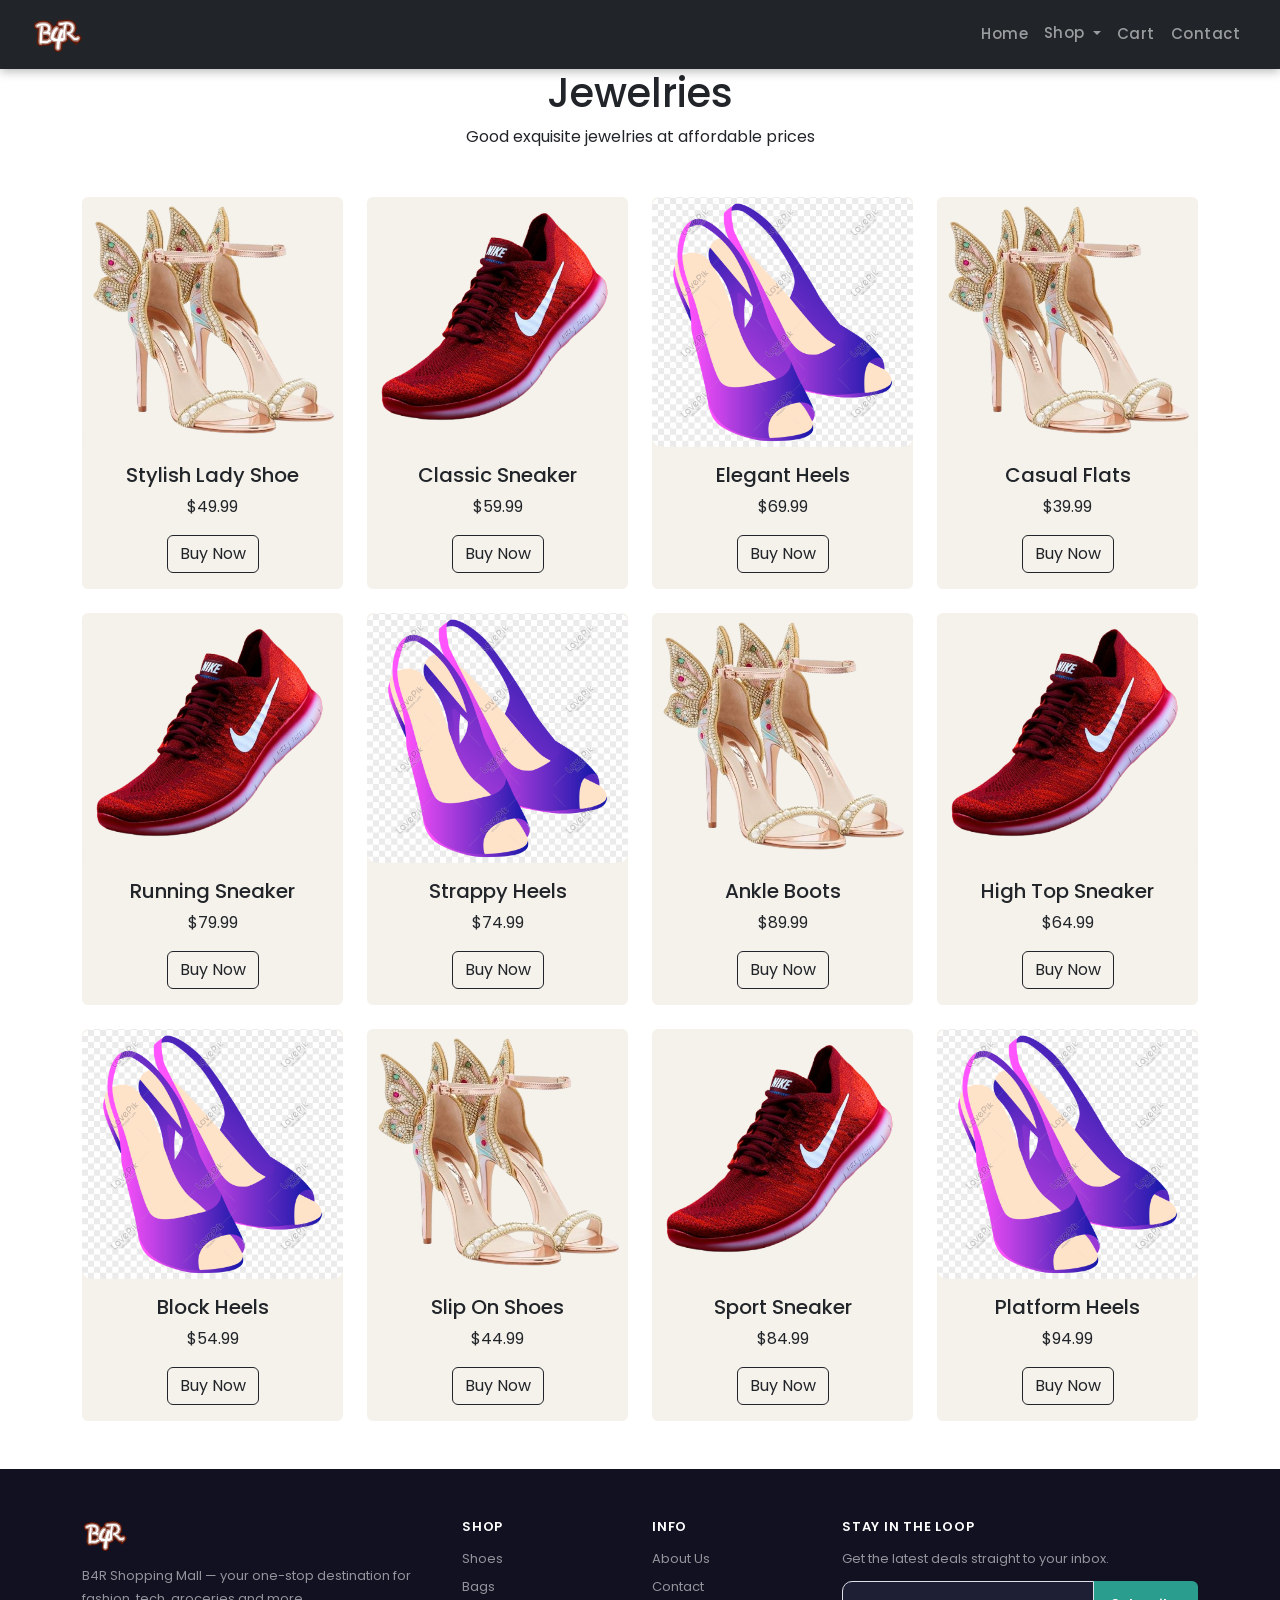
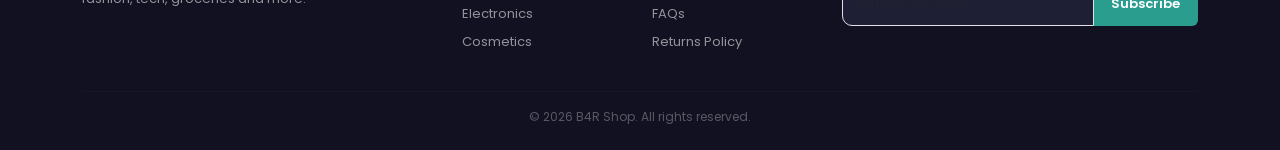
<file: jewelry.html>
<!doctype html>
<html lang="en">
  <head>
    <meta charset="UTF-8" />
    <meta name="viewport" content="width=device-width, initial-scale=1.0" />

    <!-- Google Fonts: preconnect first -->
    <link rel="preconnect" href="https://fonts.googleapis.com" />
    <link rel="preconnect" href="https://fonts.gstatic.com" crossorigin />
    <link
      href="https://fonts.googleapis.com/css2?family=Poppins:ital,wght@0,100;0,200;0,300;0,400;0,500;0,600;0,700;0,800;0,900&display=swap"
      rel="stylesheet"
    />

    <!-- Bootstrap CSS -->
    <link
      href="https://cdn.jsdelivr.net/npm/bootstrap@5.3.5/dist/css/bootstrap.min.css"
      rel="stylesheet"
      integrity="sha384-SgOJa3DmI69IUzQ2PVdRZhwQ+dy64/BUtbMJw1MZ8t5HZApcHrRKUc4W0kG879m7"
      crossorigin="anonymous"
    />

    <link rel="stylesheet" href="src/styles.css" />
    <link rel="icon" type="image/png" href="Images/B4R Final.png" />

    <title>Jewelries — B4R Shop</title>
  </head>
  <body>
    <!-- Navbar -->
    <nav class="navbar navbar-expand-lg navbar-dark bg-dark">
      <div class="container-fluid">
        <a class="navbar-brand" href="index.html">
          <img src="Images/B4R Final.png" alt="B4R Shop Logo" width="50" />
        </a>

        <button
          class="navbar-toggler"
          type="button"
          data-bs-toggle="collapse"
          data-bs-target="#navbarNav"
          aria-controls="navbarNav"
          aria-expanded="false"
          aria-label="Toggle navigation"
        >
          <span class="navbar-toggler-icon"></span>
        </button>

        <div class="collapse navbar-collapse" id="navbarNav">
          <ul class="navbar-nav ms-auto">
            <li class="nav-item">
              <a class="nav-link" href="index.html">Home</a>
            </li>

            <li class="nav-item dropdown shoppp">
              <a
                class="nav-link dropdown-toggle shop-dropdown"
                href="#"
                id="navbarDropdown"
                role="button"
                data-bs-toggle="dropdown"
                aria-expanded="false"
              >
                Shop
              </a>
              <ul class="dropdown-menu" aria-labelledby="navbarDropdown">
                <li><a class="dropdown-item" href="shoes.html">Shoes</a></li>
                <li><a class="dropdown-item" href="bags.html">Bags</a></li>
                <li>
                  <a class="dropdown-item" href="jewelry.html">Jewelries</a>
                </li>
                <li><a class="dropdown-item" href="#">Belts</a></li>
                <li><a class="dropdown-item" href="#">Female wears</a></li>
                <li><a class="dropdown-item" href="#">Male wears</a></li>
                <li><a class="dropdown-item" href="#">Books</a></li>
                <li><a class="dropdown-item" href="#">Household items</a></li>
                <li><a class="dropdown-item" href="#">Groceries</a></li>
                <li><a class="dropdown-item" href="#">Electronics</a></li>
                <li><a class="dropdown-item" href="#">Cosmetics</a></li>
                <li><a class="dropdown-item" href="#">Foodstuffs</a></li>
              </ul>
            </li>

            <li class="nav-item">
              <a class="nav-link" href="cart.html">Cart</a>
            </li>

            <li class="nav-item">
              <a class="nav-link" href="#">Contact</a>
            </li>
          </ul>
        </div>
      </div>
    </nav>

    <!-- Page Header -->
    <div class="shoes-header text-center">
      <h1>Jewelries</h1>
      <p>Good exquisite jewelries at affordable prices</p>
    </div>

    <!-- Product Grid -->
    <div class="container mt-5 mb-5">
      <div class="row g-4">
        <div class="col-md-3 col-sm-6">
          <div class="card border-0 h-100 shoe-title shoeforlady">
            <img
              src="Images/ladyshoe1.png"
              class="card-img-top"
              alt="Stylish Lady Shoe"
            />
            <div class="card-body text-center">
              <h5 class="card-title">Stylish Lady Shoe</h5>
              <p class="card-text">$49.99</p>
              <a
                href="#"
                class="btn btn-outline-dark add-to-cart"
                data-name="Stylish Lady Shoe"
                data-price="$49.99"
                data-image="Images/ladyshoe1.png"
                >Buy Now</a
              >
            </div>
          </div>
        </div>

        <div class="col-md-3 col-sm-6">
          <div class="card border-0 h-100 shoe-title shoeforlady">
            <img
              src="Images/sneaker.png"
              class="card-img-top"
              alt="Classic Sneaker"
            />
            <div class="card-body text-center">
              <h5 class="card-title">Classic Sneaker</h5>
              <p class="card-text">$59.99</p>
              <a
                href="#"
                class="btn btn-outline-dark add-to-cart"
                data-name="Classic Sneaker"
                data-price="$59.99"
                data-image="Images/sneaker.png"
                >Buy Now</a
              >
            </div>
          </div>
        </div>

        <div class="col-md-3 col-sm-6">
          <div class="card border-0 h-100 shoe-title shoeforlady">
            <img
              src="Images/heelsss.png"
              class="card-img-top"
              alt="Elegant Heels"
            />
            <div class="card-body text-center">
              <h5 class="card-title">Elegant Heels</h5>
              <p class="card-text">$69.99</p>
              <a
                href="#"
                class="btn btn-outline-dark add-to-cart"
                data-name="Elegant Heels"
                data-price="$69.99"
                data-image="Images/heelsss.png"
                >Buy Now</a
              >
            </div>
          </div>
        </div>

        <div class="col-md-3 col-sm-6">
          <div class="card border-0 h-100 shoe-title shoeforlady">
            <img
              src="Images/ladyshoe1.png"
              class="card-img-top"
              alt="Casual Flats"
            />
            <div class="card-body text-center">
              <h5 class="card-title">Casual Flats</h5>
              <p class="card-text">$39.99</p>
              <a
                href="#"
                class="btn btn-outline-dark add-to-cart"
                data-name="Casual Flats"
                data-price="$39.99"
                data-image="Images/ladyshoe1.png"
                >Buy Now</a
              >
            </div>
          </div>
        </div>

        <div class="col-md-3 col-sm-6">
          <div class="card border-0 h-100 shoe-title shoeforlady">
            <img
              src="Images/sneaker.png"
              class="card-img-top"
              alt="Running Sneaker"
            />
            <div class="card-body text-center">
              <h5 class="card-title">Running Sneaker</h5>
              <p class="card-text">$79.99</p>
              <a
                href="#"
                class="btn btn-outline-dark add-to-cart"
                data-name="Running Sneaker"
                data-price="$79.99"
                data-image="Images/sneaker.png"
                >Buy Now</a
              >
            </div>
          </div>
        </div>

        <div class="col-md-3 col-sm-6">
          <div class="card border-0 h-100 shoe-title shoeforlady">
            <img
              src="Images/heelsss.png"
              class="card-img-top"
              alt="Strappy Heels"
            />
            <div class="card-body text-center">
              <h5 class="card-title">Strappy Heels</h5>
              <p class="card-text">$74.99</p>
              <a
                href="#"
                class="btn btn-outline-dark add-to-cart"
                data-name="Strappy Heels"
                data-price="$74.99"
                data-image="Images/heelsss.png"
                >Buy Now</a
              >
            </div>
          </div>
        </div>

        <div class="col-md-3 col-sm-6">
          <div class="card border-0 h-100 shoe-title shoeforlady">
            <img
              src="Images/ladyshoe1.png"
              class="card-img-top"
              alt="Ankle Boots"
            />
            <div class="card-body text-center">
              <h5 class="card-title">Ankle Boots</h5>
              <p class="card-text">$89.99</p>
              <a
                href="#"
                class="btn btn-outline-dark add-to-cart"
                data-name="Ankle Boots"
                data-price="$89.99"
                data-image="Images/ladyshoe1.png"
                >Buy Now</a
              >
            </div>
          </div>
        </div>

        <div class="col-md-3 col-sm-6">
          <div class="card border-0 h-100 shoe-title shoeforlady">
            <img
              src="Images/sneaker.png"
              class="card-img-top"
              alt="High Top Sneaker"
            />
            <div class="card-body text-center">
              <h5 class="card-title">High Top Sneaker</h5>
              <p class="card-text">$64.99</p>
              <a
                href="#"
                class="btn btn-outline-dark add-to-cart"
                data-name="High Top Sneaker"
                data-price="$64.99"
                data-image="Images/sneaker.png"
                >Buy Now</a
              >
            </div>
          </div>
        </div>

        <div class="col-md-3 col-sm-6">
          <div class="card border-0 h-100 shoe-title shoeforlady">
            <img
              src="Images/heelsss.png"
              class="card-img-top"
              alt="Block Heels"
            />
            <div class="card-body text-center">
              <h5 class="card-title">Block Heels</h5>
              <p class="card-text">$54.99</p>
              <a
                href="#"
                class="btn btn-outline-dark add-to-cart"
                data-name="Block Heels"
                data-price="$54.99"
                data-image="Images/heelsss.png"
                >Buy Now</a
              >
            </div>
          </div>
        </div>

        <div class="col-md-3 col-sm-6">
          <div class="card border-0 h-100 shoe-title shoeforlady">
            <img
              src="Images/ladyshoe1.png"
              class="card-img-top"
              alt="Slip On Shoes"
            />
            <div class="card-body text-center">
              <h5 class="card-title">Slip On Shoes</h5>
              <p class="card-text">$44.99</p>
              <a
                href="#"
                class="btn btn-outline-dark add-to-cart"
                data-name="Slip On Shoes"
                data-price="$44.99"
                data-image="Images/ladyshoe1.png"
                >Buy Now</a
              >
            </div>
          </div>
        </div>

        <div class="col-md-3 col-sm-6">
          <div class="card border-0 h-100 shoe-title shoeforlady">
            <img
              src="Images/sneaker.png"
              class="card-img-top"
              alt="Sport Sneaker"
            />
            <div class="card-body text-center">
              <h5 class="card-title">Sport Sneaker</h5>
              <p class="card-text">$84.99</p>
              <a
                href="#"
                class="btn btn-outline-dark add-to-cart"
                data-name="Sport Sneaker"
                data-price="$84.99"
                data-image="Images/sneaker.png"
                >Buy Now</a
              >
            </div>
          </div>
        </div>

        <div class="col-md-3 col-sm-6">
          <div class="card border-0 h-100 shoe-title shoeforlady">
            <img
              src="Images/heelsss.png"
              class="card-img-top"
              alt="Platform Heels"
            />
            <div class="card-body text-center">
              <h5 class="card-title">Platform Heels</h5>
              <p class="card-text">$94.99</p>
              <a
                href="#"
                class="btn btn-outline-dark add-to-cart"
                data-name="Platform Heels"
                data-price="$94.99"
                data-image="Images/heelsss.png"
                >Buy Now</a
              >
            </div>
          </div>
        </div>
      </div>
    </div>

    <!-- Footer -->
    <footer class="footer">
      <div class="container">
        <div class="row g-4">
          <div class="col-12 col-md-4">
            <img
              src="Images/B4R Final.png"
              alt="B4R Shop"
              width="45"
              class="footer-logo"
            />
            <p class="footer-about">
              B4R Shopping Mall — your one-stop destination for fashion, tech,
              groceries and more.
            </p>
          </div>

          <div class="col-6 col-md-2">
            <h6 class="footer-heading">Shop</h6>
            <a href="shoes.html" class="footer-link">Shoes</a>
            <a href="bags.html" class="footer-link">Bags</a>
            <a href="#" class="footer-link">Electronics</a>
            <a href="#" class="footer-link">Cosmetics</a>
          </div>

          <div class="col-6 col-md-2">
            <h6 class="footer-heading">Info</h6>
            <a href="#" class="footer-link">About Us</a>
            <a href="#" class="footer-link">Contact</a>
            <a href="#" class="footer-link">FAQs</a>
            <a href="#" class="footer-link">Returns Policy</a>
          </div>

          <div class="col-12 col-md-4">
            <h6 class="footer-heading">Stay in the loop</h6>
            <p class="footer-newsletter-text">
              Get the latest deals straight to your inbox.
            </p>
            <div class="input-group">
              <input
                type="email"
                class="form-control footer-input"
                placeholder="your@email.com"
              />
              <button class="footer-subscribe-btn">Subscribe</button>
            </div>
          </div>
        </div>
        <hr class="footer-divider" />
        <p class="footer-bottom">© 2026 B4R Shop. All rights reserved.</p>
      </div>
    </footer>

    <!-- Bootstrap JS -->
    <script
      src="https://cdn.jsdelivr.net/npm/bootstrap@5.3.5/dist/js/bootstrap.bundle.min.js"
      integrity="sha384-k6d4wzSIapyDyv1kpU366/PK5hCdSbCRGRCMv+eplOQJWyd1fbcAu9OCUj5zNLiq"
      crossorigin="anonymous"
    ></script>
    <script src="src/index.js"></script>
  </body>
</html>
</file>
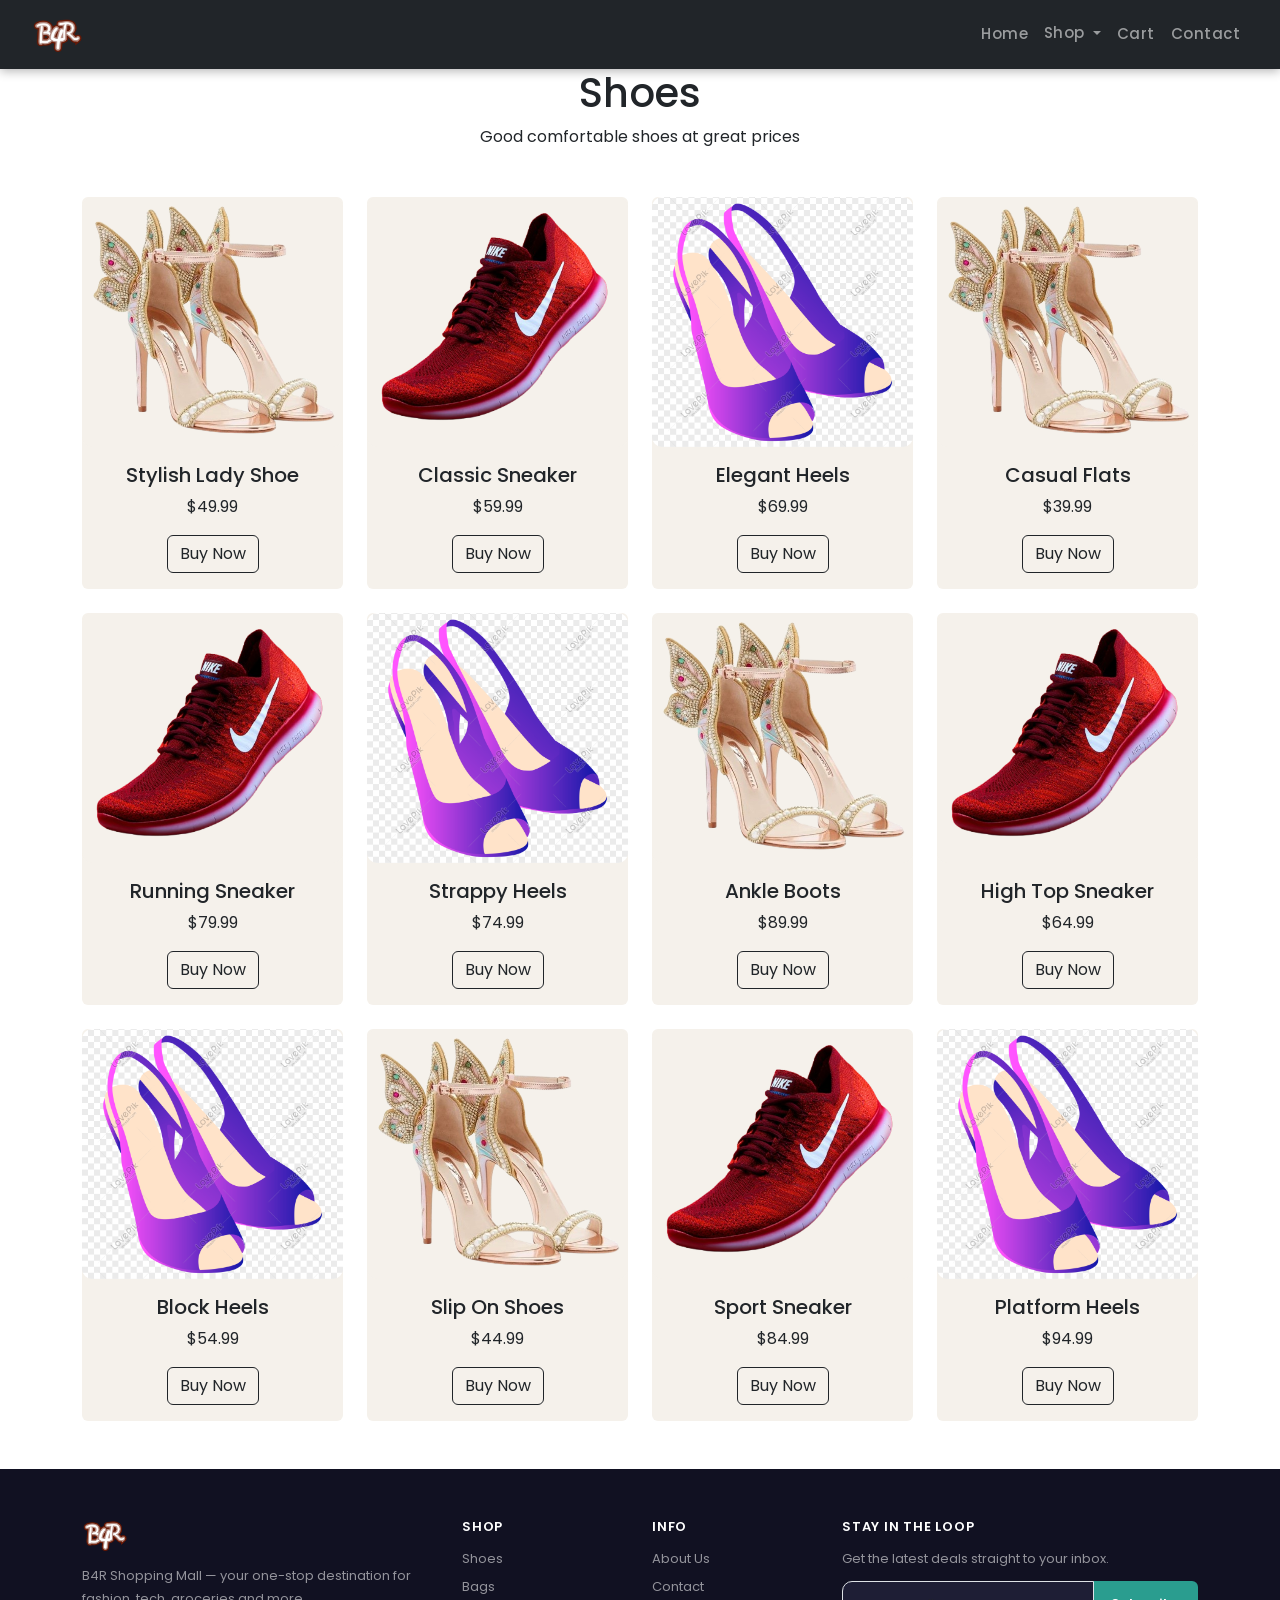
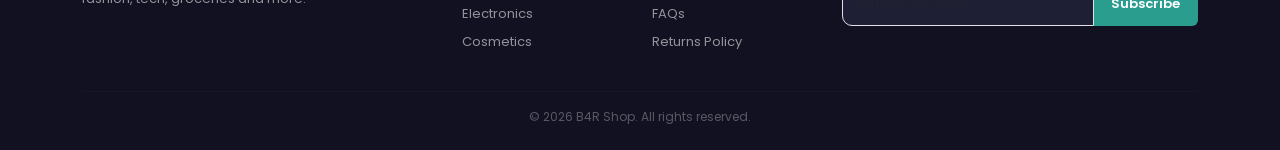
<file: shoes.html>
<!doctype html>
<html lang="en">
  <head>
    <meta charset="UTF-8" />
    <meta name="viewport" content="width=device-width, initial-scale=1.0" />

    <!-- Google Fonts: preconnect first -->
    <link rel="preconnect" href="https://fonts.googleapis.com" />
    <link rel="preconnect" href="https://fonts.gstatic.com" crossorigin />
    <link
      href="https://fonts.googleapis.com/css2?family=Poppins:ital,wght@0,100;0,200;0,300;0,400;0,500;0,600;0,700;0,800;0,900&display=swap"
      rel="stylesheet"
    />

    <!-- Bootstrap CSS -->
    <link
      href="https://cdn.jsdelivr.net/npm/bootstrap@5.3.5/dist/css/bootstrap.min.css"
      rel="stylesheet"
      integrity="sha384-SgOJa3DmI69IUzQ2PVdRZhwQ+dy64/BUtbMJw1MZ8t5HZApcHrRKUc4W0kG879m7"
      crossorigin="anonymous"
    />

    <link rel="stylesheet" href="src/styles.css" />
    <link rel="icon" type="image/png" href="Images/B4R Final.png" />

    <title>Shoes — B4R Shop</title>
  </head>
  <body>
    <!-- Navbar -->
    <nav class="navbar navbar-expand-lg navbar-dark bg-dark">
      <div class="container-fluid">
        <a class="navbar-brand" href="index.html">
          <img src="Images/B4R Final.png" alt="B4R Shop Logo" width="50" />
        </a>

        <button
          class="navbar-toggler"
          type="button"
          data-bs-toggle="collapse"
          data-bs-target="#navbarNav"
          aria-controls="navbarNav"
          aria-expanded="false"
          aria-label="Toggle navigation"
        >
          <span class="navbar-toggler-icon"></span>
        </button>

        <div class="collapse navbar-collapse" id="navbarNav">
          <ul class="navbar-nav ms-auto">
            <li class="nav-item">
              <a class="nav-link" href="index.html">Home</a>
            </li>

            <li class="nav-item dropdown shoppp">
              <a
                class="nav-link dropdown-toggle shop-dropdown"
                href="#"
                id="navbarDropdown"
                role="button"
                data-bs-toggle="dropdown"
                aria-expanded="false"
              >
                Shop
              </a>
              <ul class="dropdown-menu" aria-labelledby="navbarDropdown">
                <li><a class="dropdown-item" href="shoes.html">Shoes</a></li>
                <li><a class="dropdown-item" href="bags.html">Bags</a></li>
                <li>
                  <a class="dropdown-item" href="jewelry.html">Jewelries</a>
                </li>
                <li><a class="dropdown-item" href="#">Belts</a></li>
                <li><a class="dropdown-item" href="#">Female wears</a></li>
                <li><a class="dropdown-item" href="#">Male wears</a></li>
                <li><a class="dropdown-item" href="#">Books</a></li>
                <li><a class="dropdown-item" href="#">Household items</a></li>
                <li><a class="dropdown-item" href="#">Groceries</a></li>
                <li><a class="dropdown-item" href="#">Electronics</a></li>
                <li><a class="dropdown-item" href="#">Cosmetics</a></li>
                <li><a class="dropdown-item" href="#">Foodstuffs</a></li>
              </ul>
            </li>

            <li class="nav-item">
              <a class="nav-link" href="cart.html">Cart</a>
            </li>

            <li class="nav-item">
              <a class="nav-link" href="#">Contact</a>
            </li>
          </ul>
        </div>
      </div>
    </nav>

    <!-- Page Header -->
    <div class="shoes-header text-center">
      <h1>Shoes</h1>
      <p>Good comfortable shoes at great prices</p>
    </div>

    <!-- Product Grid -->
    <div class="container mt-5 mb-5">
      <div class="row g-4">
        <div class="col-md-3 col-sm-6">
          <div class="card border-0 h-100 shoe-title shoeforlady">
            <img
              src="Images/ladyshoe1.png"
              class="card-img-top"
              alt="Stylish Lady Shoe"
            />
            <div class="card-body text-center">
              <h5 class="card-title">Stylish Lady Shoe</h5>
              <p class="card-text">$49.99</p>
              <a
                href="#"
                class="btn btn-outline-dark add-to-cart"
                data-name="Stylish Lady Shoe"
                data-price="$49.99"
                data-image="Images/ladyshoe1.png"
                >Buy Now</a
              >
            </div>
          </div>
        </div>

        <div class="col-md-3 col-sm-6">
          <div class="card border-0 h-100 shoe-title shoeforlady">
            <img
              src="Images/sneaker.png"
              class="card-img-top"
              alt="Classic Sneaker"
            />
            <div class="card-body text-center">
              <h5 class="card-title">Classic Sneaker</h5>
              <p class="card-text">$59.99</p>
              <a
                href="#"
                class="btn btn-outline-dark add-to-cart"
                data-name="Classic Sneaker"
                data-price="$59.99"
                data-image="Images/sneaker.png"
                >Buy Now</a
              >
            </div>
          </div>
        </div>

        <div class="col-md-3 col-sm-6">
          <div class="card border-0 h-100 shoe-title shoeforlady">
            <img
              src="Images/heelsss.png"
              class="card-img-top"
              alt="Elegant Heels"
            />
            <div class="card-body text-center">
              <h5 class="card-title">Elegant Heels</h5>
              <p class="card-text">$69.99</p>
              <a
                href="#"
                class="btn btn-outline-dark add-to-cart"
                data-name="Elegant Heels"
                data-price="$69.99"
                data-image="Images/heelsss.png"
                >Buy Now</a
              >
            </div>
          </div>
        </div>

        <div class="col-md-3 col-sm-6">
          <div class="card border-0 h-100 shoe-title shoeforlady">
            <img
              src="Images/ladyshoe1.png"
              class="card-img-top"
              alt="Casual Flats"
            />
            <div class="card-body text-center">
              <h5 class="card-title">Casual Flats</h5>
              <p class="card-text">$39.99</p>
              <a
                href="#"
                class="btn btn-outline-dark add-to-cart"
                data-name="Casual Flats"
                data-price="$39.99"
                data-image="Images/ladyshoe1.png"
                >Buy Now</a
              >
            </div>
          </div>
        </div>

        <div class="col-md-3 col-sm-6">
          <div class="card border-0 h-100 shoe-title shoeforlady">
            <img
              src="Images/sneaker.png"
              class="card-img-top"
              alt="Running Sneaker"
            />
            <div class="card-body text-center">
              <h5 class="card-title">Running Sneaker</h5>
              <p class="card-text">$79.99</p>
              <a
                href="#"
                class="btn btn-outline-dark add-to-cart"
                data-name="Running Sneaker"
                data-price="$79.99"
                data-image="Images/sneaker.png"
                >Buy Now</a
              >
            </div>
          </div>
        </div>

        <div class="col-md-3 col-sm-6">
          <div class="card border-0 h-100 shoe-title shoeforlady">
            <img
              src="Images/heelsss.png"
              class="card-img-top"
              alt="Strappy Heels"
            />
            <div class="card-body text-center">
              <h5 class="card-title">Strappy Heels</h5>
              <p class="card-text">$74.99</p>
              <a
                href="#"
                class="btn btn-outline-dark add-to-cart"
                data-name="Strappy Heels"
                data-price="$74.99"
                data-image="Images/heelsss.png"
                >Buy Now</a
              >
            </div>
          </div>
        </div>

        <div class="col-md-3 col-sm-6">
          <div class="card border-0 h-100 shoe-title shoeforlady">
            <img
              src="Images/ladyshoe1.png"
              class="card-img-top"
              alt="Ankle Boots"
            />
            <div class="card-body text-center">
              <h5 class="card-title">Ankle Boots</h5>
              <p class="card-text">$89.99</p>
              <a
                href="#"
                class="btn btn-outline-dark add-to-cart"
                data-name="Ankle Boots"
                data-price="$89.99"
                data-image="Images/ladyshoe1.png"
                >Buy Now</a
              >
            </div>
          </div>
        </div>

        <div class="col-md-3 col-sm-6">
          <div class="card border-0 h-100 shoe-title shoeforlady">
            <img
              src="Images/sneaker.png"
              class="card-img-top"
              alt="High Top Sneaker"
            />
            <div class="card-body text-center">
              <h5 class="card-title">High Top Sneaker</h5>
              <p class="card-text">$64.99</p>
              <a
                href="#"
                class="btn btn-outline-dark add-to-cart"
                data-name="High Top Sneaker"
                data-price="$64.99"
                data-image="Images/sneaker.png"
                >Buy Now</a
              >
            </div>
          </div>
        </div>

        <div class="col-md-3 col-sm-6">
          <div class="card border-0 h-100 shoe-title shoeforlady">
            <img
              src="Images/heelsss.png"
              class="card-img-top"
              alt="Block Heels"
            />
            <div class="card-body text-center">
              <h5 class="card-title">Block Heels</h5>
              <p class="card-text">$54.99</p>
              <a
                href="#"
                class="btn btn-outline-dark add-to-cart"
                data-name="Block Heels"
                data-price="$54.99"
                data-image="Images/heelsss.png"
                >Buy Now</a
              >
            </div>
          </div>
        </div>

        <div class="col-md-3 col-sm-6">
          <div class="card border-0 h-100 shoe-title shoeforlady">
            <img
              src="Images/ladyshoe1.png"
              class="card-img-top"
              alt="Slip On Shoes"
            />
            <div class="card-body text-center">
              <h5 class="card-title">Slip On Shoes</h5>
              <p class="card-text">$44.99</p>
              <a
                href="#"
                class="btn btn-outline-dark add-to-cart"
                data-name="Slip On Shoes"
                data-price="$44.99"
                data-image="Images/ladyshoe1.png"
                >Buy Now</a
              >
            </div>
          </div>
        </div>

        <div class="col-md-3 col-sm-6">
          <div class="card border-0 h-100 shoe-title shoeforlady">
            <img
              src="Images/sneaker.png"
              class="card-img-top"
              alt="Sport Sneaker"
            />
            <div class="card-body text-center">
              <h5 class="card-title">Sport Sneaker</h5>
              <p class="card-text">$84.99</p>
              <a
                href="#"
                class="btn btn-outline-dark add-to-cart"
                data-name="Sport Sneaker"
                data-price="$84.99"
                data-image="Images/sneaker.png"
                >Buy Now</a
              >
            </div>
          </div>
        </div>

        <div class="col-md-3 col-sm-6">
          <div class="card border-0 h-100 shoe-title shoeforlady">
            <img
              src="Images/heelsss.png"
              class="card-img-top"
              alt="Platform Heels"
            />
            <div class="card-body text-center">
              <h5 class="card-title">Platform Heels</h5>
              <p class="card-text">$94.99</p>
              <a
                href="#"
                class="btn btn-outline-dark add-to-cart"
                data-name="Platform Heels"
                data-price="$94.99"
                data-image="Images/heelsss.png"
                >Buy Now</a
              >
            </div>
          </div>
        </div>
      </div>
    </div>

    <!-- Footer -->
    <footer class="footer">
      <div class="container">
        <div class="row g-4">
          <div class="col-12 col-md-4">
            <img
              src="Images/B4R Final.png"
              alt="B4R Shop"
              width="45"
              class="footer-logo"
            />
            <p class="footer-about">
              B4R Shopping Mall — your one-stop destination for fashion, tech,
              groceries and more.
            </p>
          </div>

          <div class="col-6 col-md-2">
            <h6 class="footer-heading">Shop</h6>
            <a href="shoes.html" class="footer-link">Shoes</a>
            <a href="bags.html" class="footer-link">Bags</a>
            <a href="#" class="footer-link">Electronics</a>
            <a href="#" class="footer-link">Cosmetics</a>
          </div>

          <div class="col-6 col-md-2">
            <h6 class="footer-heading">Info</h6>
            <a href="#" class="footer-link">About Us</a>
            <a href="#" class="footer-link">Contact</a>
            <a href="#" class="footer-link">FAQs</a>
            <a href="#" class="footer-link">Returns Policy</a>
          </div>

          <div class="col-12 col-md-4">
            <h6 class="footer-heading">Stay in the loop</h6>
            <p class="footer-newsletter-text">
              Get the latest deals straight to your inbox.
            </p>
            <div class="input-group">
              <input
                type="email"
                class="form-control footer-input"
                placeholder="your@email.com"
              />
              <button class="footer-subscribe-btn">Subscribe</button>
            </div>
          </div>
        </div>
        <hr class="footer-divider" />
        <p class="footer-bottom">© 2026 B4R Shop. All rights reserved.</p>
      </div>
    </footer>

    <!-- Bootstrap JS -->
    <script
      src="https://cdn.jsdelivr.net/npm/bootstrap@5.3.5/dist/js/bootstrap.bundle.min.js"
      integrity="sha384-k6d4wzSIapyDyv1kpU366/PK5hCdSbCRGRCMv+eplOQJWyd1fbcAu9OCUj5zNLiq"
      crossorigin="anonymous"
    ></script>
    <script src="src/index.js"></script>
  </body>
</html>
</file>
<file: src/styles.css>
/* =============================================
   B4R SHOP — styles.css
   ============================================= */

/* ── Typography ────────────────────────────── */
body,
body p {
  font-family: "Poppins", sans-serif;
}

/* ── Navbar ────────────────────────────────── */
.navbar {
  padding: 12px 20px;
  box-shadow: 0 2px 10px rgba(0, 0, 0, 0.3);
}

.navbar-brand img {
  width: 50px;
}

.navbar-nav {
  display: flex;
  margin: 0;
}

.navbar-nav li {
  list-style: none;
  justify-content: end;
}

.nav-link {
  text-decoration: none;
  padding: 8px 12px;
  font-size: 15px;
  font-weight: 500;
  letter-spacing: 0.03em;
}

.nav-link:hover {
  color: #d3a062 !important;
}

.shop-dropdown {
  padding-top: 15px;
}

.shoppp {
  margin-bottom: -10px;
}

.dropdown {
  margin-top: -8px;
}

/* ── Hero ──────────────────────────────────── */
.hero {
  height: 100vh;
  min-height: 500px;
  width: 100%;
  background-image:
    linear-gradient(rgba(4, 9, 30, 0.7), rgba(4, 9, 30, 0.7)),
    url(/Images/shopping-mall2.jpg);
  background-size: cover;
  background-position: center;
  position: relative;
  display: flex;
  align-items: center;
  text-align: center;
  justify-content: center;
}

.text-box {
  color: white;
  max-width: 700px;
  width: 90%;
  text-align: center;
}

.text-box h1 {
  color: white;
  font-family: "Poppins", sans-serif;
  font-size: clamp(2rem, 4vw, 3rem);
  font-weight: 700;
  margin-bottom: 16px;
  text-align: center;
  letter-spacing: 0.04em;
  text-transform: uppercase;
}

.homepage-p {
  color: rgba(255, 255, 255, 0.75);
  text-align: center;
  font-size: 17px;
  font-weight: 300;
  margin-bottom: 28px;
  letter-spacing: 0.02em;
}

.homepage-button {
  background-color: #2a9d8f;
  color: white;
  padding: 14px 36px;
  border-radius: 50px;
  border: none;
  margin-top: 10px;
  cursor: pointer;
  transition:
    background 0.3s ease,
    transform 0.2s ease;
  text-decoration: none;
  display: inline-block;
  font-weight: 600;
  font-size: 15px;
  letter-spacing: 0.05em;
  text-transform: uppercase;
}

.homepage-button:hover {
  background-color: #21867d;
  color: white;
  transform: translateY(-2px);
}

/* ── Page Header (reusable across all product pages) ── */
.page-header {
  background: #f8f8f6;
  padding: 40px 20px 20px;
  border-bottom: 1px solid #e8e8e8;
}

.page-header h1 {
  font-size: 32px;
  font-weight: 700;
  color: #1a1a1a;
  margin-bottom: 8px;
}

.page-header p {
  font-size: 15px;
  color: #888;
  margin: 0;
}

/* ── Product Cards ─────────────────────────── */
.shoe-title {
  background-color: #f5f1eb !important;
}

.catalogue {
  display: flex;
}

.shoeforlady:hover {
  box-shadow: rgba(0, 0, 0, 0.35) 0px 5px 15px;
}

.card-img-top {
  height: 250px;
  object-fit: cover;
  width: 100%;
  border-radius: 10px;
  background-color: #f5f1eb;
}

/* ── Categories Section ────────────────────── */
.categories-section {
  padding: 60px 0;
  background: #f8f8f6;
}

.categories-title {
  text-align: center;
  font-weight: 700;
  font-size: 29px;
  margin-bottom: 40px;
  color: #1a1a1a;
  letter-spacing: 0.02em;
}

.category-card {
  display: block;
  text-decoration: none;
  background: #1a1a2e;
  border-radius: 12px;
  overflow: hidden;
  transition:
    transform 0.25s ease,
    box-shadow 0.25s ease;
  height: 100%;
}

.category-card:hover {
  transform: translateY(-5px);
  box-shadow: 0 12px 30px rgba(0, 0, 0, 0.15);
}

.category-card-inner {
  padding: 24px 16px;
  text-align: center;
  height: 100%;
  display: flex;
  flex-direction: column;
  align-items: center;
  justify-content: center;
}

.category-icon {
  font-size: 32px;
  margin-bottom: 10px;
}

.category-name {
  color: white;
  font-size: 14px;
  font-weight: 600;
  margin: 0;
  letter-spacing: 0;
}

/* ── Features Section ──────────────────────── */
.features-section {
  background: #2a9d8f;
  padding: 50px 0;
}

.feature-item {
  text-align: center;
  color: white;
  padding: 10px;
}

.feature-icon {
  font-size: 32px;
  margin-bottom: 12px;
}

.feature-title {
  font-size: 15px;
  font-weight: 600;
  margin-bottom: 6px;
  color: white;
}

.feature-text {
  font-size: 13px;
  color: rgba(255, 255, 255, 0.75);
  margin: 0;
}

/* ── Footer ────────────────────────────────── */
.footer {
  background: #111122;
  padding: 50px 0 24px;
}

.footer-logo {
  margin-bottom: 14px;
  display: block;
}

.footer-about {
  font-size: 13px;
  color: rgba(255, 255, 255, 0.55);
  line-height: 1.7;
}

.footer-heading {
  color: white;
  font-size: 13px;
  font-weight: 600;
  letter-spacing: 0.06em;
  text-transform: uppercase;
  margin-bottom: 14px;
}

.footer-link {
  display: block;
  color: rgba(255, 255, 255, 0.55);
  text-decoration: none;
  font-size: 13px;
  margin-bottom: 8px;
  transition: color 0.2s ease;
}

.footer-link:hover {
  color: #2a9d8f;
}

.footer-newsletter-text {
  font-size: 13px;
  color: rgba(255, 255, 255, 0.55);
  margin-bottom: 12px;
}

.footer-input {
  background: #1e1e35;
  border: 1px solid rgba(255, 255, 255, 0.15);
  color: white;
  font-size: 13px;
  border-radius: 6px 0 0 6px;
}

.footer-input:focus {
  background: #1e1e35;
  color: white;
  border-color: #2a9d8f;
  box-shadow: none;
}

.footer-subscribe-btn {
  background: #2a9d8f;
  color: white;
  border: none;
  padding: 0 18px;
  font-size: 13px;
  font-weight: 600;
  border-radius: 0 6px 6px 0;
  cursor: pointer;
  transition: background 0.2s ease;
}

.footer-subscribe-btn:hover {
  background: #21867d;
}

.footer-divider {
  border-color: rgba(255, 255, 255, 0.08);
  margin: 32px 0 16px;
}

.footer-bottom {
  text-align: center;
  font-size: 12px;
  color: rgba(255, 255, 255, 0.3);
  margin: 0;
}

/* ── Forms ─────────────────────────────────── */
.form-control {
  border-radius: 10px;
  padding: 12px;
  border: 1px solid #dee2e6;
  transition: all 0.3s ease;
}

.form-control:focus {
  border-color: #0d6efd;
  box-shadow: 0 0 0 0.25rem rgba(13, 110, 253, 0.1);
}

/* ── Buttons ───────────────────────────────── */
.btn-primary {
  padding: 15px;
  font-weight: bold;
  text-transform: uppercase;
  letter-spacing: 1px;
  border-radius: 10px;
  background-color: #000;
  border: none;
}

.btn-primary:hover {
  background-color: #333;
}

/* ── Cart Page ─────────────────────────────── */
.cart-container {
  padding: 40px 20px;
  min-height: 50vh;
}

.cart-empty {
  text-align: center;
  padding: 60px 20px;
  display: none;
}

.cart-empty-icon {
  font-size: 56px;
  margin-bottom: 16px;
}

.cart-empty h4 {
  font-size: 20px;
  font-weight: 700;
  margin-bottom: 8px;
}

.cart-empty p {
  color: #888;
  font-size: 14px;
  margin-bottom: 24px;
}

.cart-summary {
  background: #f8f8f6;
  border-radius: 12px;
  padding: 24px;
  position: sticky;
  top: 80px;
}

.cart-summary-title {
  font-size: 18px;
  font-weight: 700;
  margin-bottom: 20px;
  color: #1a1a1a;
}

.cart-summary-row {
  display: flex;
  justify-content: space-between;
  font-size: 14px;
  color: #444;
  margin-bottom: 12px;
}

.cart-delivery {
  color: #2a9d8f;
  font-weight: 600;
}

.cart-summary-divider {
  border-color: #e0e0e0;
  margin: 16px 0;
}

.cart-summary-total {
  font-size: 16px;
  font-weight: 700;
  color: #1a1a1a;
}

.cart-checkout-btn {
  display: block;
  width: 100%;
  background: #2a9d8f;
  color: white;
  text-align: center;
  padding: 14px;
  border-radius: 8px;
  font-size: 14px;
  font-weight: 600;
  text-decoration: none;
  margin-top: 20px;
  transition: background 0.2s ease;
}

.cart-checkout-btn:hover {
  background: #21867d;
  color: white;
}

.cart-empty-btn {
  display: block;
  width: 100%;
  background: transparent;
  color: #e63946;
  border: 1px solid #e63946;
  padding: 12px;
  border-radius: 8px;
  font-size: 13px;
  font-weight: 600;
  margin-top: 10px;
  cursor: pointer;
  transition: all 0.2s ease;
}

.cart-empty-btn:hover {
  background: #e63946;
  color: white;
}

/* ── Checkout Page ─────────────────────────── */
.checkout-container {
  padding: 40px 20px;
}

.checkout-card {
  background: #ffffff;
  border-radius: 12px;
  padding: 28px;
  box-shadow: 0 2px 12px rgba(0, 0, 0, 0.06);
}

.checkout-card-title {
  font-size: 18px;
  font-weight: 700;
  margin-bottom: 20px;
  color: #1a1a1a;
}
/* ── Back Button ───────────────────────────── */
.back-btn {
  display: inline-block;
  color: #1a1a1a;
  font-size: 14px;
  font-weight: 500;
  text-decoration: none;
  margin-bottom: 24px;
  transition: color 0.2s ease;
}

.back-btn:hover {
  color: #2a9d8f;
}
</file>
